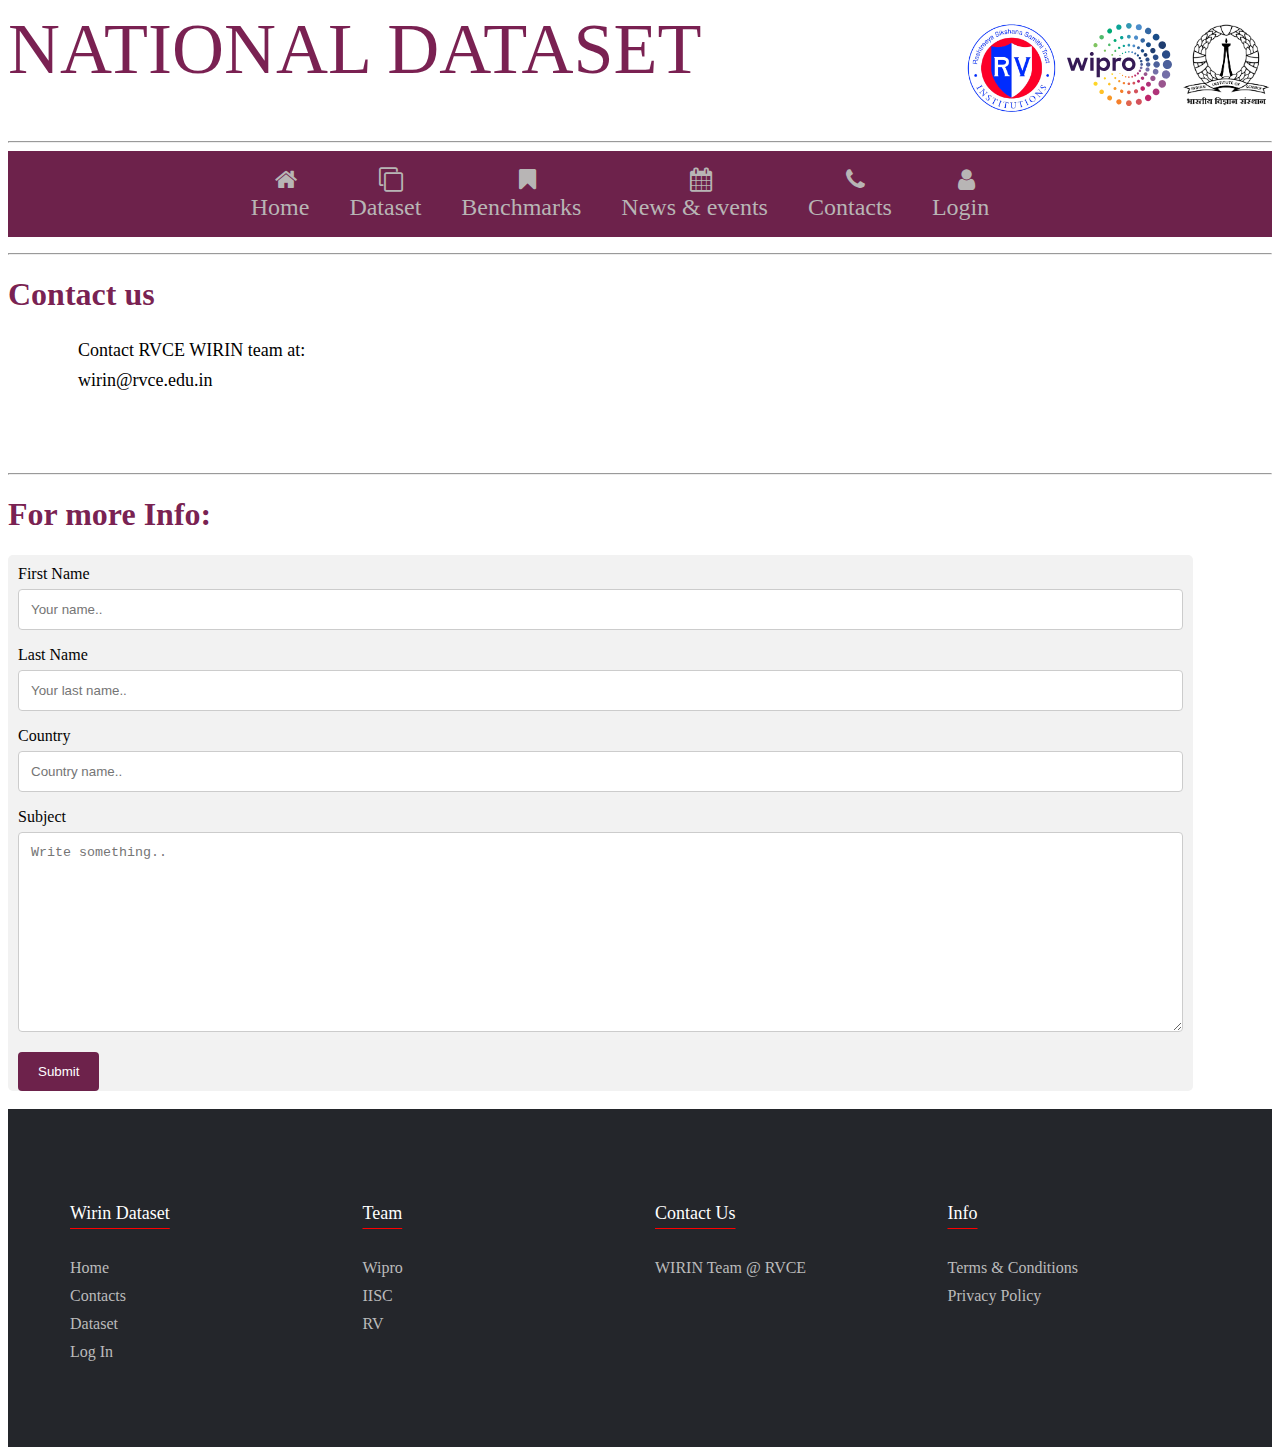
<file: contacts1.html>
<!DOCTYPE html>
<html>
    <head>
        <title>WIRIN DATASET</title>
        <link rel="stylesheet" href="css/contacts.css">
        <!-- <meta name="viewport" content="width=device-width, initial-scale=1.0"> -->
        <link rel="stylesheet" href="https://cdnjs.cloudflare.com/ajax/libs/font-awesome/4.7.0/css/font-awesome.min.css">
        <link rel="stylesheet" href="https://cdn.jsdelivr.net/npm/swiper/swiper-bundle.min.css"/>
        <script src="https://cdn.jsdelivr.net/npm/swiper/swiper-bundle.min.js"></script>
    <link href="https://fonts.googleapis.com/css?family=Muli:300,400,700,900" rel="stylesheet">
    <link rel="stylesheet" href="css/style.css">
        
    </head>
    <body>
        <span class="full_head">
            <span class="nat_dat_head">NATIONAL DATASET</span>
            <span class="logo_rem">
           
             <!-- <a href="https://www.nid.edu/home"><img src = 'images/nid_trans.svg' height="100" width = "150" style = 'float: right; padding-top:50px;'/></a> -->
           <a href="https://iisc.ac.in"> <img src = 'images/IISC-removebg-preview.png' height="100" width = "100" style = 'float: right; padding-top:15px;padding-left:10px;'/></a>
           <a href="https://www.wipro.com/"> <img src = 'images/wipro-trans.svg' height="100" width = "115" style = 'float: right;padding-top:15px;padding-left:10px;'/></a>
         <a href="https://rvce.edu.in"><img src = 'images/rv_trans.png' height="100" width = "100" style = 'float: right; padding-top: 15px;padding-left:10px;'/> </a>       
         </span>
        
        </span>
        <hr style = 'margin-top: 50px;'/>
        
        <div class = "do_not_display_when_small menu_bar">
        <ul class="ul_in_menu_bar">
            
            <li><a href = "index.html"><i class = "fa fa-home"></i><br class="do_not_display_when_small">Home</a></li>
            <hr class="display_when_small"/>
            <li class="do_not_display_when_small"><a href = "#"><i class = "fa fa-clone"></i><br class="do_not_display_when_small">Dataset</a>
            <div class = "sub_menu">
                <ul>
                    <li><a href = "details1.html">Details</a></li>
                    <li><a href = "download1.html">Download</a></li>
                </ul>
            </div>
            </li>
            <li class="display_when_small"><a href = "details1.html"><i class = "fa fa-clone"></i><br class="do_not_display_when_small">Dataset-Details</a></li>
            <hr class="display_when_small"/>
            <li class="display_when_small"><a href = "download1.html"><i class = "fa fa-download"></i><br class="do_not_display_when_small">Dataset-Download</a></li>
            <hr class="display_when_small"/>
            <li><a href = "#"><i class = "fa fa-bookmark"></i><br class="do_not_display_when_small">Benchmarks</a></li>
            <hr class="display_when_small"/>
            <li><a href = "#"><i class = "fa fa-calendar"></i><br class="do_not_display_when_small">News & events</a></li>
            <hr class="display_when_small"/>
            <li><a href = "contacts1.html"><i class = "fa fa-phone"></i><br class="do_not_display_when_small">Contacts</a></li>
            <hr class="display_when_small"   />
            <li><a href = "login.html"><i class = "fa fa-user"></i><br class="do_not_display_when_small">Login</a></li>
            
        </ul>
    </div>
    <ul><li class=" menu_icon"><a class="display_when_small" href ="#menu_bar"><i class = "fa fa-bars"></i>  Menu</a></li></ul> 
    <div class = "menu_bar" id="menu_bar">
        <ul class="ul_in_menu_bar">
            <li><a href = "#"><i class = "fa fa-bars"></i><br class="do_not_display_when_small">Close Menu</a></li>
            <hr class="display_when_small"/>
            <li><a href = "index.html"><i class = "fa fa-home"></i><br class="do_not_display_when_small">Home</a></li>
            <hr class="display_when_small"/>
            <li class="do_not_display_when_small"><a href = "#"><i class = "fa fa-clone"></i><br class="do_not_display_when_small">Dataset</a>
            <div class = "sub_menu">
                <ul>
                    <li><a href = "details1.html">Details</a></li>
                    <li><a href = "download1.html">Download</a></li>
                </ul>
            </div>
            </li>
            <li class="display_when_small"><a href = "details1.html"><i class = "fa fa-clone"></i><br class="do_not_display_when_small">Dataset-Details</a></li>
            <hr class="display_when_small"/>
            <li class="display_when_small"><a href = "download1.html"><i class = "fa fa-download"></i><br class="do_not_display_when_small">Dataset-Download</a></li>
            <hr class="display_when_small"/>
            <li><a href = "#"><i class = "fa fa-bookmark"></i><br class="do_not_display_when_small">Benchmarks</a></li>
            <hr class="display_when_small"/>
            <li><a href = "#"><i class = "fa fa-calendar"></i><br class="do_not_display_when_small">News & events</a></li>
            <hr class="display_when_small"/>
            <li><a href = "contacts1.html"><i class = "fa fa-phone"></i><br class="do_not_display_when_small">Contacts</a></li>
            <hr class="display_when_small"   />
            <li><a href = "login.html"><i class = "fa fa-user"></i><br class="do_not_display_when_small">Login</a></li>
            
        </ul>
    </div>
    
    <div >
        <hr> 
        <h1 style = "color:rgba(114, 20, 72, 0.947);" id = 'contacts'>Contact us</h2>
        <p id = "contacts" align = "justify" style = "color:black; line-height: 30px;padding-left: 70px;padding-right: 70px; font-size: 18px;">
            Contact RVCE WIRIN team at:<br />
            <a href="mailto:wirin@rvce.edu.in">wirin@rvce.edu.in</a><br />
             <br /><br />
        </p>
</div>
        <!-- <h2 style = "color:black">Gallery</h2> -->
        <!-- <main> -->
            <hr>
            <h1 style = "color:rgba(114, 20, 72, 0.947);">For more Info: </h3>
<div class="container">
    <form action="/action_page.php">
      <label for="fname">First Name</label>
      <input type="text" id="fname" name="firstname" placeholder="Your name..">
  
      <label for="lname">Last Name</label>
      <input type="text" id="lname" name="lastname" placeholder="Your last name..">
  
      <label for="country">Country</label>
      <input type="text" id="country" name="country" placeholder="Country name..">
  
      <label for="subject">Subject</label>
      <textarea id="subject" name="subject" placeholder="Write something.." style="height:200px"></textarea>
  
      <input type="submit" value="Submit">
    </form>
  </div>
  <br><br>
    <footer class="footer">
        <div class="containerq">
            <div class="row">
                <div class="footer-col">
                    <h4>Wirin Dataset</h4>
                    <ul>
                        <li><a href="index.html">Home</a></li>
                        <li><a href="contacts1.html">Contacts</a></li>
                        <li><a href="download1.html">Dataset</a></li>
                        <li><a href="login.html">Log in</a></li>
                    </ul>
                </div>
                
                <div class="footer-col">
                    <h4>Team</h4>
                    <ul class="ul_footer">
                        <li><a href="https://www.wipro.com/">wipro</a></li>
                        <li><a href="https://iisc.ac.in/">IISC</a></li>
                        <li><a href="https://rvce.edu.in//">RV</a></li>
                    </ul>
                </div>
                <div class="footer-col">
                 <h4>Contact us</h4>
                 <ul>
                     <!-- <li><a href="mailto:yashaswinihc@rvce.edu.in">Yashaswini H C</a></li> -->
                     <!-- <a href = "mailto: abc@example.com">Send Email</a> -->
                     <li><a href = "mailto:wirin@rvce.edu.in">WIRIN team @ RVCE</a></li>
                 </ul>
             </div>
                <div class="footer-col">
                    <h4>Info</h4>
                    <ul class="ul_footer">
                    <li><a href="https://docs.google.com/document/d/1EJlkxEllP2Xn_U6OZWjRUSxULB77M4xt4JRkkfniro8/edit?usp=sharing">Terms & Conditions</a></li>
                    <li><a href="https://docs.google.com/document/d/1Oh2g50tcgIFOVc85jfqQmcHLMD9ecF_DIDX6hFZc_U0/edit?usp=sharing">Privacy Policy</a></li> 
                    </ul>
                </div>
            </div>
        </div>
   </footer>
    </body>
</html>
</file>
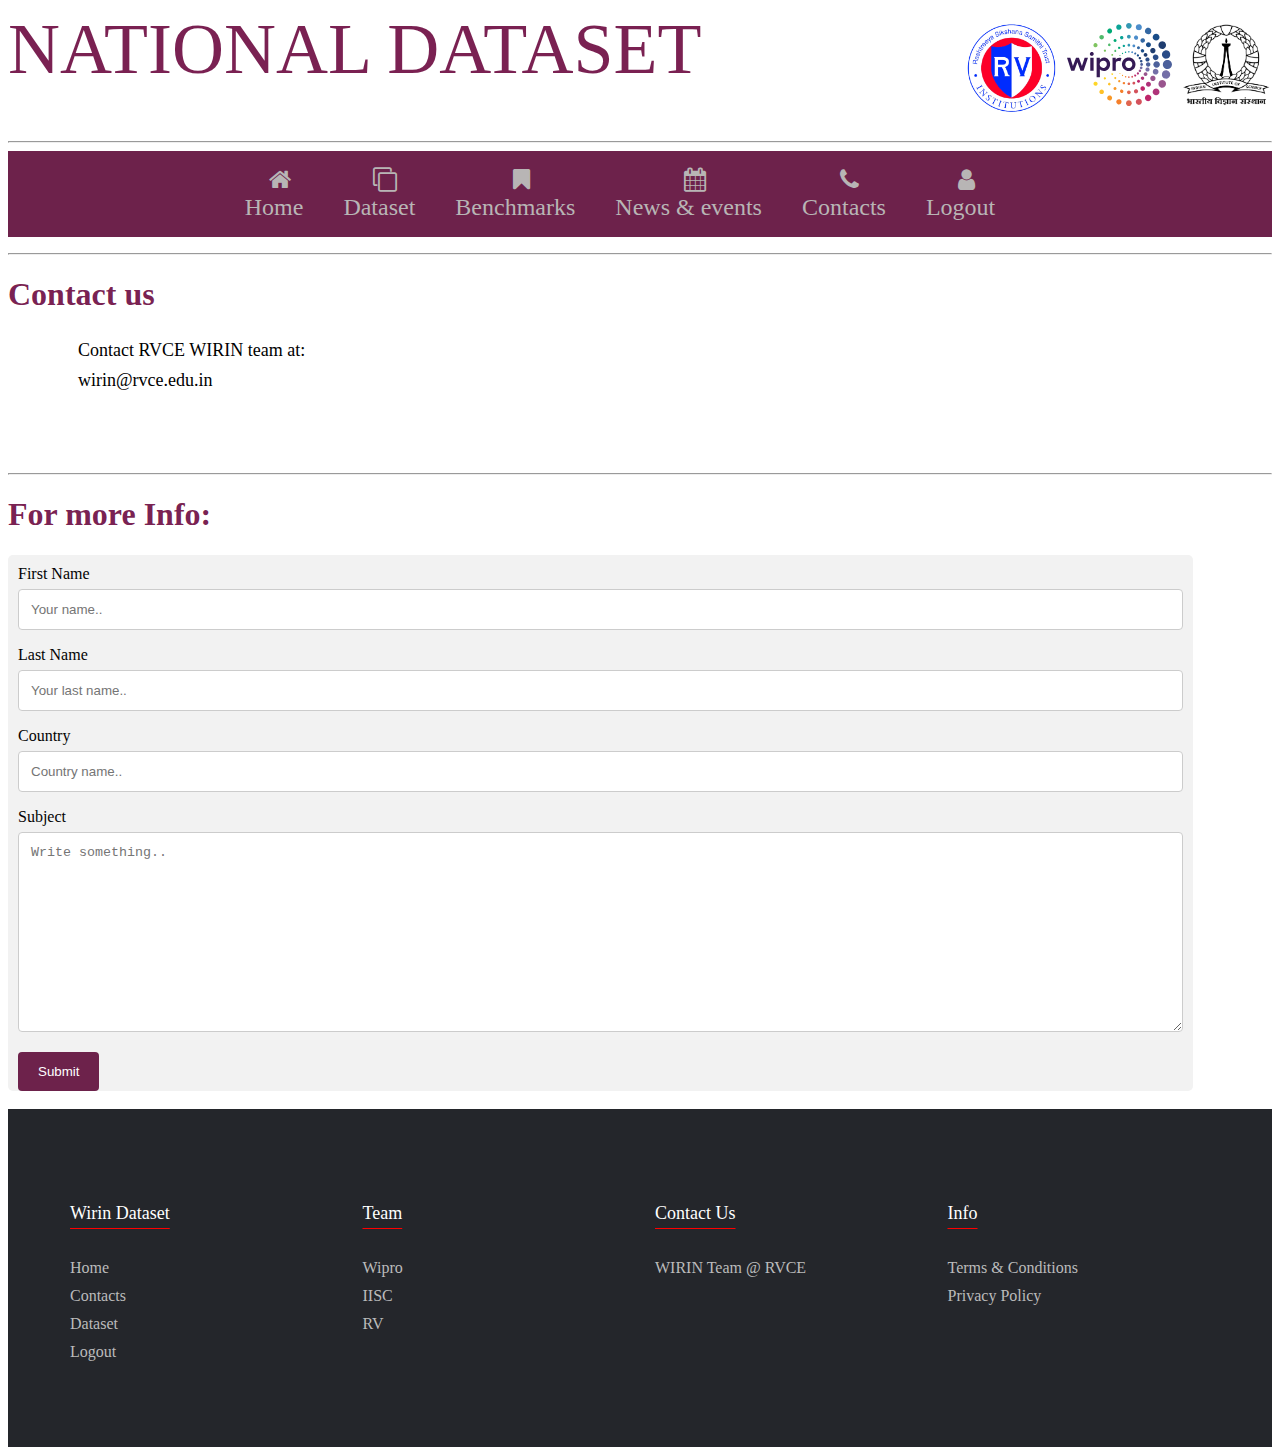
<file: contacts2.html>
<!DOCTYPE html>
<html>
    <head>
        <title>WIRIN DATASET</title>
        <link rel="stylesheet" href="css/contacts.css">
        <!-- <meta name="viewport" content="width=device-width, initial-scale=1.0"> -->
        <link rel="stylesheet" href="https://cdnjs.cloudflare.com/ajax/libs/font-awesome/4.7.0/css/font-awesome.min.css">
        <link rel="stylesheet" href="https://cdn.jsdelivr.net/npm/swiper/swiper-bundle.min.css"/>
        <script src="https://cdn.jsdelivr.net/npm/swiper/swiper-bundle.min.js"></script>
    <link href="https://fonts.googleapis.com/css?family=Muli:300,400,700,900" rel="stylesheet">
    <link rel="stylesheet" href="css/style.css">
        
    </head>
    <body>
        <span class="full_head">
            <span class="nat_dat_head">NATIONAL DATASET</span>
            <span class="logo_rem">
           
             <!-- <a href="https://www.nid.edu/home"><img src = 'images/nid_trans.svg' height="100" width = "150" style = 'float: right; padding-top:50px;'/></a> -->
           <a href="https://iisc.ac.in"> <img src = 'images/IISC-removebg-preview.png' height="100" width = "100" style = 'float: right; padding-top:15px;padding-left:10px;'/></a>
           <a href="https://www.wipro.com/"> <img src = 'images/wipro-trans.svg' height="100" width = "115" style = 'float: right;padding-top:15px;padding-left:10px;'/></a>
         <a href="https://rvce.edu.in"><img src = 'images/rv_trans.png' height="100" width = "100" style = 'float: right; padding-top: 15px;padding-left:10px;'/> </a>       
         </span>
        </span>
        <hr style = 'margin-top: 50px;'/>
        <div class = "do_not_display_when_small menu_bar">
            <ul class="ul_in_menu_bar">
                
                <li><a href = "main2.html"><i class = "fa fa-home"></i><br class="do_not_display_when_small">Home</a></li>
                <hr class="display_when_small"/>
                <li class="do_not_display_when_small"><a href = "#"><i class = "fa fa-clone"></i><br class="do_not_display_when_small">Dataset</a>
                <div class = "sub_menu">
                    <ul>
                        <li><a href = "details2.html">Details</a></li>
                        <li><a href = "download2.html">Download</a></li>
                    </ul>
                </div>
                </li>
                <li class="display_when_small"><a href = "details2.html"><i class = "fa fa-clone"></i><br class="do_not_display_when_small">Dataset-Details</a></li>
                <hr class="display_when_small"/>
                <li class="display_when_small"><a href = "download2.html"><i class = "fa fa-download"></i><br class="do_not_display_when_small">Dataset-Download</a></li>
                <hr class="display_when_small"/>
                <li><a href = "#"><i class = "fa fa-bookmark"></i><br class="do_not_display_when_small">Benchmarks</a></li>
                <hr class="display_when_small"/>
                <li><a href = "#"><i class = "fa fa-calendar"></i><br class="do_not_display_when_small">News & events</a></li>
                <hr class="display_when_small"/>
                <li><a href = "contacts2.html"><i class = "fa fa-phone"></i><br class="do_not_display_when_small">Contacts</a></li>
                <hr class="display_when_small"   />
                <li><a href = "login.html"><i class = "fa fa-user"></i><br class="do_not_display_when_small">Logout</a></li>
                
            </ul>
        </div>
        <ul><li class=" menu_icon"><a class="display_when_small" href ="#menu_bar"><i class = "fa fa-bars"></i>  Menu</a></li></ul> 
        <div class = "menu_bar" id="menu_bar">
            <ul class="ul_in_menu_bar">
                <li><a href = "#"><i class = "fa fa-bars"></i><br class="do_not_display_when_small">Close Menu</a></li>
                <hr class="display_when_small"/>
                <li><a href = "main2.html"><i class = "fa fa-home"></i><br class="do_not_display_when_small">Home</a></li>
                <hr class="display_when_small"/>
                <li class="do_not_display_when_small"><a href = "#"><i class = "fa fa-clone"></i><br class="do_not_display_when_small">Dataset</a>
                <div class = "sub_menu">
                    <ul>
                        <li><a href = "details2.html">Details</a></li>
                        <li><a href = "download2.html">Download</a></li>
                    </ul>
                </div>
                </li>
                <li class="display_when_small"><a href = "details2.html"><i class = "fa fa-clone"></i><br class="do_not_display_when_small">Dataset-Details</a></li>
                <hr class="display_when_small"/>
                <li class="display_when_small"><a href = "download2.html"><i class = "fa fa-download"></i><br class="do_not_display_when_small">Dataset-Download</a></li>
                <hr class="display_when_small"/>
                <li><a href = "#"><i class = "fa fa-bookmark"></i><br class="do_not_display_when_small">Benchmarks</a></li>
                <hr class="display_when_small"/>
                <li><a href = "#"><i class = "fa fa-calendar"></i><br class="do_not_display_when_small">News & events</a></li>
                <hr class="display_when_small"/>
                <li><a href = "contacts2.html"><i class = "fa fa-phone"></i><br class="do_not_display_when_small">Contacts</a></li>
                <hr class="display_when_small"   />
                <li><a href = "login.html"><i class = "fa fa-user"></i><br class="do_not_display_when_small">Logout</a></li>
                
            </ul>
        </div>
    
    <div >
        <hr>
        <h1 style = "color:rgba(114, 20, 72, 0.947);" id = 'contacts'>Contact us</h2>
        <p id = "contacts" align = "justify" style = "color:black; line-height: 30px;padding-left: 70px;padding-right: 70px; font-size: 18px;">
            Contact RVCE WIRIN team at:<br />
            <a href="mailto:wirin@rvce.edu.in">wirin@rvce.edu.in</a><br />
             <br /><br />
        </p>
</div>
        <!-- <h2 style = "color:black">Gallery</h2> -->
        <!-- <main> -->
            <hr>
            <h1 style = "color:rgba(114, 20, 72, 0.947);">For more Info: </h3>
<div class="container">
    <form action="/action_page.php">
      <label for="fname">First Name</label>
      <input type="text" id="fname" name="firstname" placeholder="Your name..">
  
      <label for="lname">Last Name</label>
      <input type="text" id="lname" name="lastname" placeholder="Your last name..">
  
      <label for="country">Country</label>
      <input type="text" id="country" name="country" placeholder="Country name..">
  
      <label for="subject">Subject</label>
      <textarea id="subject" name="subject" placeholder="Write something.." style="height:200px"></textarea>
  
      <input type="submit" value="Submit">
    </form>
  </div>
  <br><br>
    <footer class="footer">
        <div class="containerq">
            <div class="row">
                <div class="footer-col">
                    <h4>Wirin Dataset</h4>
                    <ul>
                        <li><a href="main2.html">Home</a></li>
                        <li><a href="contacts2.html">Contacts</a></li>
                        <li><a href="download2.html">Dataset</a></li>
                        <li><a href="login.html">Logout</a></li>
                    </ul>
                </div>
                
                <div class="footer-col">
                    <h4>Team</h4>
                    <ul class="ul_footer">
                        <li><a href="https://www.wipro.com/">wipro</a></li>
                        <li><a href="https://iisc.ac.in/">IISC</a></li>
                        <li><a href="https://rvce.edu.in//">RV</a></li>
                    </ul>
                </div>
                <div class="footer-col">
                 <h4>Contact us</h4>
                 <ul>
                     <!-- <li><a href="mailto:yashaswinihc@rvce.edu.in">Yashaswini H C</a></li> -->
                     <!-- <a href = "mailto: abc@example.com">Send Email</a> -->
                     <li><a href = "mailto:wirin@rvce.edu.in">WIRIN team @ RVCE</a></li>
                 </ul>
             </div>
                <div class="footer-col">
                    <h4>Info</h4>
                    <ul class="ul_footer">
                    <li><a href="https://docs.google.com/document/d/1EJlkxEllP2Xn_U6OZWjRUSxULB77M4xt4JRkkfniro8/edit?usp=sharing">Terms & Conditions</a></li>
                    <li><a href="https://docs.google.com/document/d/1Oh2g50tcgIFOVc85jfqQmcHLMD9ecF_DIDX6hFZc_U0/edit?usp=sharing">Privacy Policy</a></li> 
                    </ul>
                </div>
            </div>
        </div>
   </footer>
    </body>
</html>
</file>
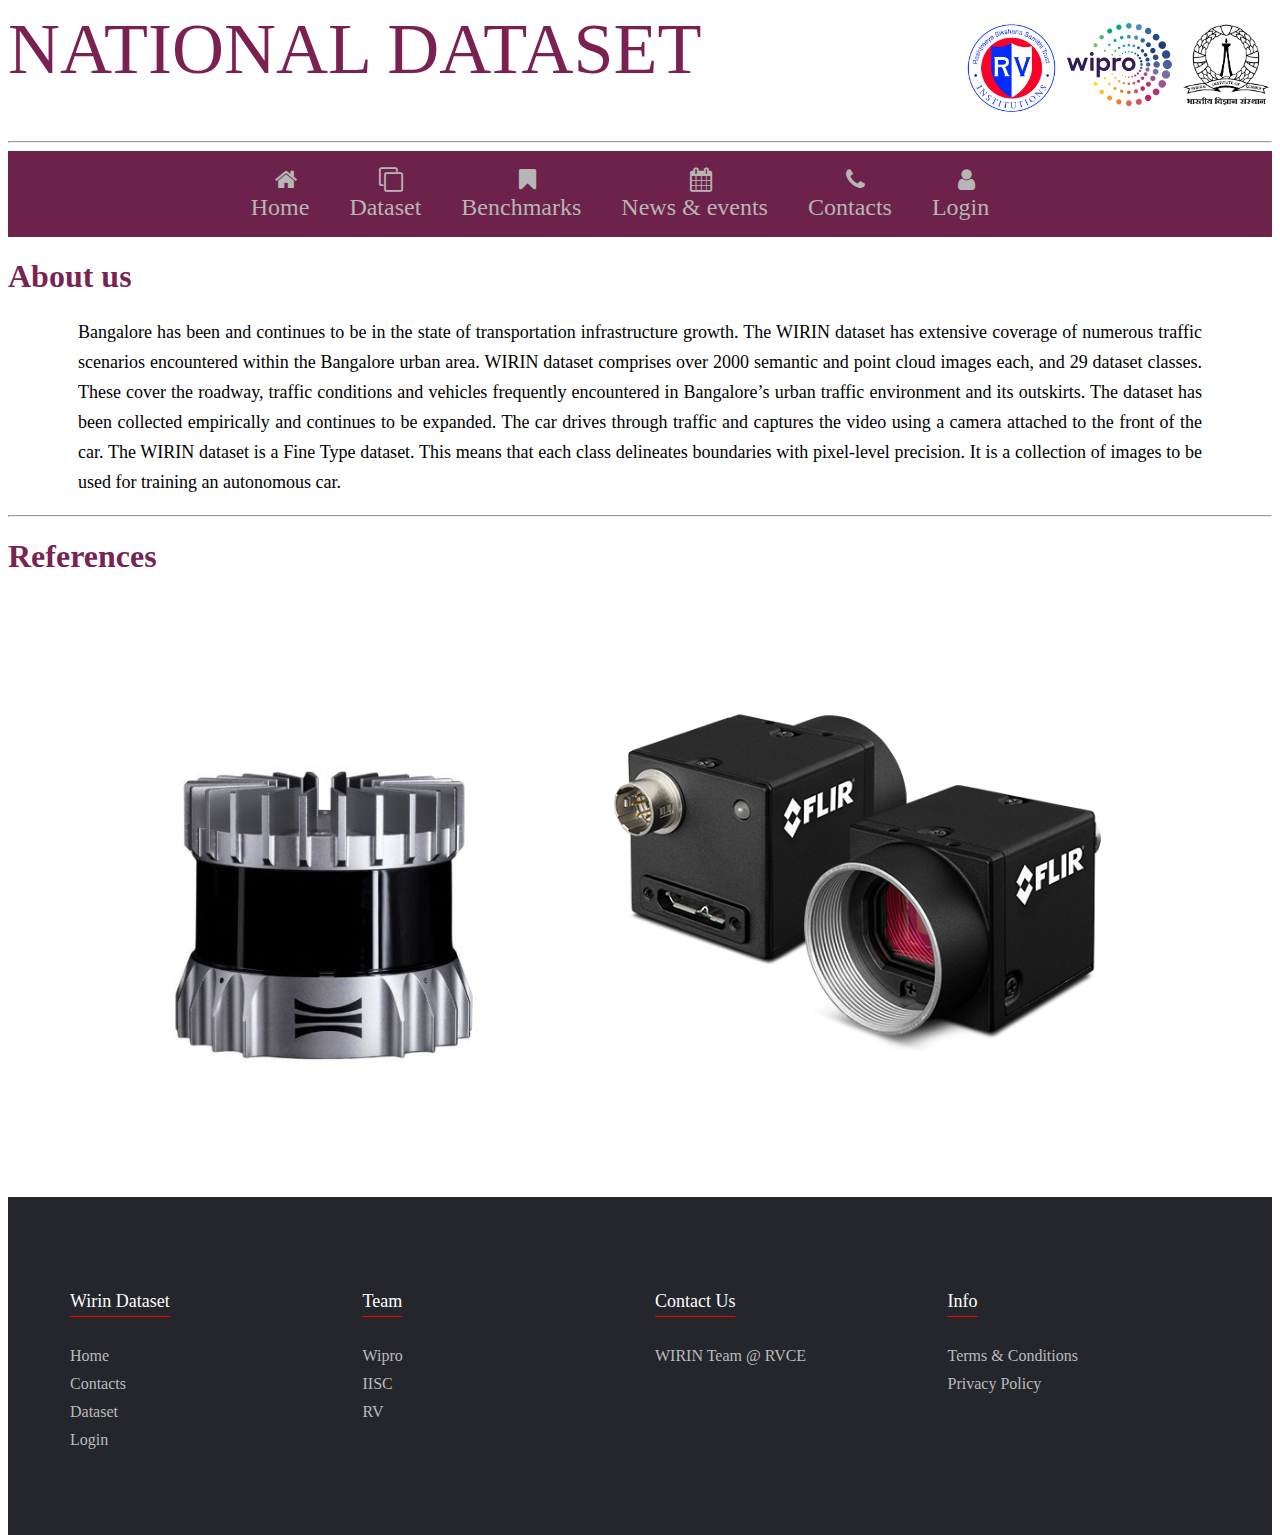
<file: details1.html>
<!DOCTYPE html>
<html>
    <head>
        <title>WIRIN DATASET</title>
        <!-- <meta name="viewport" content="width=device-width, initial-scale=1.0"> -->
        <link rel="stylesheet" href="css/details.css">
        <link rel="stylesheet" href="https://cdnjs.cloudflare.com/ajax/libs/font-awesome/4.7.0/css/font-awesome.min.css">
        <link rel="stylesheet" href="https://cdn.jsdelivr.net/npm/swiper/swiper-bundle.min.css"/>
        <script src="https://cdn.jsdelivr.net/npm/swiper/swiper-bundle.min.js"></script>
    <link href="https://fonts.googleapis.com/css?family=Muli:300,400,700,900" rel="stylesheet">
    <link rel="stylesheet" href="css/style.css">
        
    </head>
    <body>
        <span class="full_head">
            <span class="nat_dat_head">NATIONAL DATASET</span>
            <span class="logo_rem">
           
             <!-- <a href="https://www.nid.edu/home"><img src = 'images/nid_trans.svg' height="100" width = "150" style = 'float: right; padding-top:50px;'/></a> -->
           <a href="https://iisc.ac.in"> <img src = 'images/IISC-removebg-preview.png' height="100" width = "100" style = 'float: right; padding-top:15px;padding-left:10px;'/></a>
           <a href="https://www.wipro.com/"> <img src = 'images/wipro-trans.svg' height="100" width = "115" style = 'float: right;padding-top:15px;padding-left:10px;'/></a>
         <a href="https://rvce.edu.in"><img src = 'images/rv_trans.png' height="100" width = "100" style = 'float: right; padding-top: 15px;padding-left:10px;'/> </a>       
         </span>
        </span>
        <hr style = 'margin-top: 50px;'/>
        <div class = "do_not_display_when_small menu_bar">
            <ul class="ul_in_menu_bar">
                
                <li><a href = "index.html"><i class = "fa fa-home"></i><br class="do_not_display_when_small">Home</a></li>
                <hr class="display_when_small"/>
                <li class="do_not_display_when_small"><a href = "#"><i class = "fa fa-clone"></i><br class="do_not_display_when_small">Dataset</a>
                <div class = "sub_menu">
                    <ul>
                        <li><a href = "details1.html">Details</a></li>
                        <li><a href = "download1.html">Download</a></li>
                    </ul>
                </div>
                </li>
                <li class="display_when_small"><a href = "details1.html"><i class = "fa fa-clone"></i><br class="do_not_display_when_small">Dataset-Details</a></li>
                <hr class="display_when_small"/>
                <li class="display_when_small"><a href = "download1.html"><i class = "fa fa-download"></i><br class="do_not_display_when_small">Dataset-Download</a></li>
                <hr class="display_when_small"/>
                <li><a href = "#"><i class = "fa fa-bookmark"></i><br class="do_not_display_when_small">Benchmarks</a></li>
                <hr class="display_when_small"/>
                <li><a href = "#"><i class = "fa fa-calendar"></i><br class="do_not_display_when_small">News & events</a></li>
                <hr class="display_when_small"/>
                <li><a href = "contacts1.html"><i class = "fa fa-phone"></i><br class="do_not_display_when_small">Contacts</a></li>
                <hr class="display_when_small"   />
                <li><a href = "login.html"><i class = "fa fa-user"></i><br class="do_not_display_when_small">Login</a></li>
                
            </ul>
        </div>
        <ul><li class=" menu_icon"><a class="display_when_small" href ="#menu_bar"><i class = "fa fa-bars"></i>  Menu</a></li></ul> 
        <div class = "menu_bar" id="menu_bar">
            <ul class="ul_in_menu_bar">
                <li><a href = "#"><i class = "fa fa-bars"></i><br class="do_not_display_when_small">Close Menu</a></li>
                <hr class="display_when_small"/>
                <li><a href = "index.html"><i class = "fa fa-home"></i><br class="do_not_display_when_small">Home</a></li>
                <hr class="display_when_small"/>
                <li class="do_not_display_when_small"><a href = "#"><i class = "fa fa-clone"></i><br class="do_not_display_when_small">Dataset</a>
                <div class = "sub_menu">
                    <ul>
                        <li><a href = "details1.html">Details</a></li>
                        <li><a href = "download1.html">Download</a></li>
                    </ul>
                </div>
                </li>
                <li class="display_when_small"><a href = "details1.html"><i class = "fa fa-clone"></i><br class="do_not_display_when_small">Dataset-Details</a></li>
                <hr class="display_when_small"/>
                <li class="display_when_small"><a href = "download1.html"><i class = "fa fa-download"></i><br class="do_not_display_when_small">Dataset-Download</a></li>
                <hr class="display_when_small"/>
                <li><a href = "#"><i class = "fa fa-bookmark"></i><br class="do_not_display_when_small">Benchmarks</a></li>
                <hr class="display_when_small"/>
                <li><a href = "#"><i class = "fa fa-calendar"></i><br class="do_not_display_when_small">News & events</a></li>
                <hr class="display_when_small"/>
                <li><a href = "contacts1.html"><i class = "fa fa-phone"></i><br class="do_not_display_when_small">Contacts</a></li>
                <hr class="display_when_small"   />
                <li><a href = "login.html"><i class = "fa fa-user"></i><br class="do_not_display_when_small">Login</a></li>
                
            </ul>
        </div>
      <h1 style = "color:rgba(114, 20, 72, 0.947)">About us</h1>
        <p align = "justify" style = "color:black; line-height: 30px;padding-left: 70px;padding-right: 70px; font-size:18px">
            Bangalore has been and continues to be in the state of  transportation infrastructure growth. The WIRIN dataset has extensive coverage of numerous traffic scenarios encountered within the Bangalore urban area.

WIRIN dataset comprises over 2000 semantic and point cloud images each, and 29 dataset classes. These cover the roadway, traffic conditions and vehicles frequently encountered in Bangalore’s urban traffic environment and its outskirts. The dataset has been collected empirically and continues to be expanded. The car drives through traffic and captures the video using a camera attached to the front of the car.

The WIRIN dataset is a Fine Type dataset. This means that each class delineates boundaries with pixel-level precision. It is a collection of images to be used for training an autonomous car.
  </p>
        <!-- <h2 style = "color:black">Gallery</h2> -->
        <!-- <main> -->
            <hr>
            <h1 style = "color:rgba(114, 20, 72, 0.947);" id = 'contacts'>References</h2>
            <p id = "contacts" align = "justify" style = "color:black; line-height: 30px;padding-left: 70px;padding-right: 70px; font-size: 18px;">
               <a href="https://ouster.com/">
                <img src="images/lidar.jpg" height="400" width = "500"/>
               </a>
               <a href="https://www.flir.eu/products/blackfly-s-usb3/">
                <img src="images/blackflys_Camera_Image.png" alt="Blackflys Camera Images" height="400" width = "550" /><br>
               </a>
            </p>
    <footer class="footer">
        <div class="containerq">
            <div class="row">
                <div class="footer-col">
                    <h4>Wirin Dataset</h4>
                    <ul>
                        <li><a href="index.html">Home</a></li>
                        <li><a href="contacts1.html">Contacts</a></li>
                        <li><a href="download1.html">Dataset</a></li>
                        <li><a href="login.html">Login</a></li>
                    </ul>
                </div>
                
                <div class="footer-col">
                    <h4>Team</h4>
                    <ul class="ul_footer">
                        <li><a href="https://www.wipro.com/">wipro</a></li>
                        <li><a href="https://iisc.ac.in/">IISC</a></li>
                        <li><a href="https://rvce.edu.in//">RV</a></li>
                    </ul>
                </div>
                <div class="footer-col">
                 <h4>Contact us</h4>
                 <ul>
                     <!-- <li><a href="mailto:yashaswinihc@rvce.edu.in">Yashaswini H C</a></li> -->
                     <!-- <a href = "mailto: abc@example.com">Send Email</a> -->
                     <li><a href = "mailto:wirin@rvce.edu.in">WIRIN team @ RVCE</a></li>
                 </ul>
             </div>
                <div class="footer-col">
                    <h4>Info</h4>
                    <ul class="ul_footer">
                    <li><a href="https://docs.google.com/document/d/1EJlkxEllP2Xn_U6OZWjRUSxULB77M4xt4JRkkfniro8/edit?usp=sharing">Terms & Conditions</a></li>
                    <li><a href="https://docs.google.com/document/d/1Oh2g50tcgIFOVc85jfqQmcHLMD9ecF_DIDX6hFZc_U0/edit?usp=sharing">Privacy Policy</a></li> 
                    </ul>
                </div>
            </div>
        </div>
   </footer>
    </body>
</html>
</file>
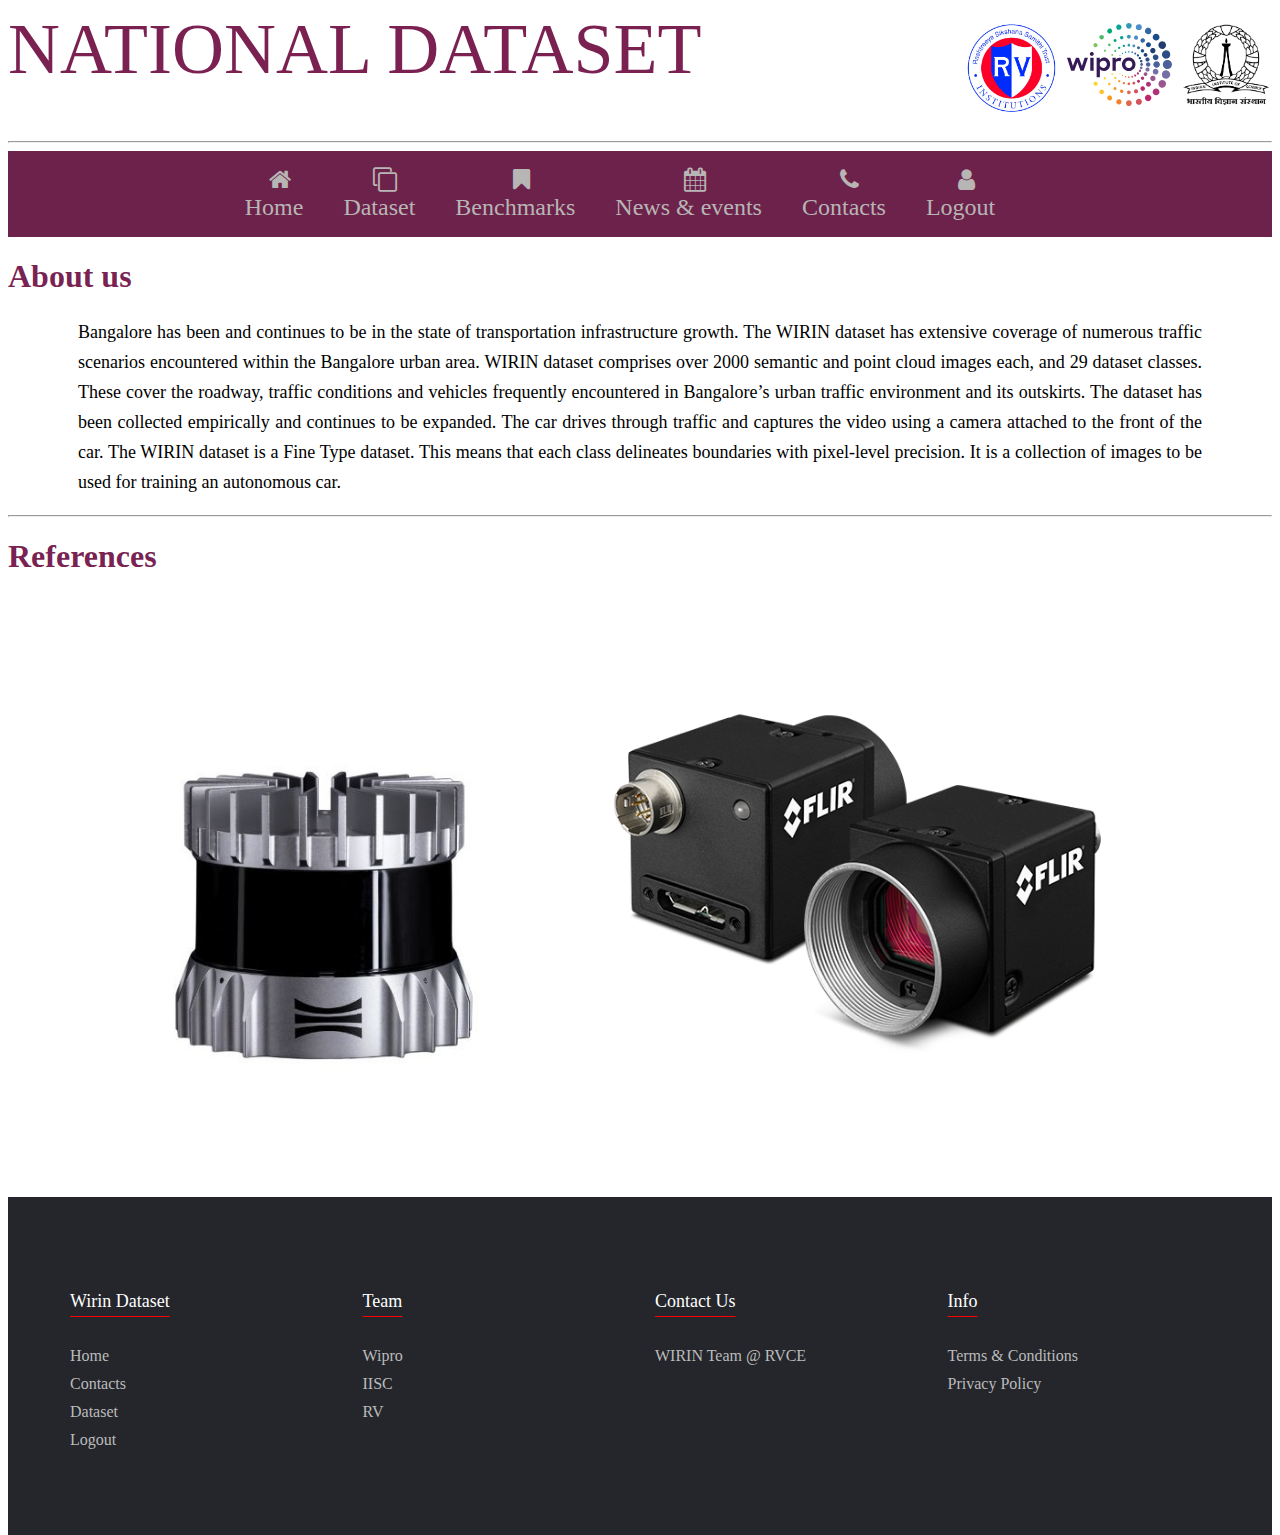
<file: details2.html>
<!DOCTYPE html>
<html>
    <head>
        <title>WIRIN DATASET</title>
        <!-- <meta name="viewport" content="width=device-width, initial-scale=1.0"> -->
        <link rel="stylesheet" href="css/details.css">
        <link rel="stylesheet" href="https://cdnjs.cloudflare.com/ajax/libs/font-awesome/4.7.0/css/font-awesome.min.css">
        <link rel="stylesheet" href="https://cdn.jsdelivr.net/npm/swiper/swiper-bundle.min.css"/>
        <script src="https://cdn.jsdelivr.net/npm/swiper/swiper-bundle.min.js"></script>
    <link href="https://fonts.googleapis.com/css?family=Muli:300,400,700,900" rel="stylesheet">
    <link rel="stylesheet" href="css/style.css">
        
    </head>
    <body>
        <span class="full_head">
            <span class="nat_dat_head">NATIONAL DATASET</span>
            <span class="logo_rem">
           
             <!-- <a href="https://www.nid.edu/home"><img src = 'images/nid_trans.svg' height="100" width = "150" style = 'float: right; padding-top:50px;'/></a> -->
           <a href="https://iisc.ac.in"> <img src = 'images/IISC-removebg-preview.png' height="100" width = "100" style = 'float: right; padding-top:15px;padding-left:10px;'/></a>
           <a href="https://www.wipro.com/"> <img src = 'images/wipro-trans.svg' height="100" width = "115" style = 'float: right;padding-top:15px;padding-left:10px;'/></a>
         <a href="https://rvce.edu.in"><img src = 'images/rv_trans.png' height="100" width = "100" style = 'float: right; padding-top: 15px;padding-left:10px;'/> </a>       
         </span>
        </span>
        <hr style = 'margin-top: 50px;'/>
        <div class = "do_not_display_when_small menu_bar">
            <ul class="ul_in_menu_bar">
                
                <li><a href = "main2.html"><i class = "fa fa-home"></i><br class="do_not_display_when_small">Home</a></li>
                <hr class="display_when_small"/>
                <li class="do_not_display_when_small"><a href = "#"><i class = "fa fa-clone"></i><br class="do_not_display_when_small">Dataset</a>
                <div class = "sub_menu">
                    <ul>
                        <li><a href = "details2.html">Details</a></li>
                        <li><a href = "download2.html">Download</a></li>
                    </ul>
                </div>
                </li>
                <li class="display_when_small"><a href = "details2.html"><i class = "fa fa-clone"></i><br class="do_not_display_when_small">Dataset-Details</a></li>
                <hr class="display_when_small"/>
                <li class="display_when_small"><a href = "download2.html"><i class = "fa fa-download"></i><br class="do_not_display_when_small">Dataset-Download</a></li>
                <hr class="display_when_small"/>
                <li><a href = "#"><i class = "fa fa-bookmark"></i><br class="do_not_display_when_small">Benchmarks</a></li>
                <hr class="display_when_small"/>
                <li><a href = "#"><i class = "fa fa-calendar"></i><br class="do_not_display_when_small">News & events</a></li>
                <hr class="display_when_small"/>
                <li><a href = "contacts2.html"><i class = "fa fa-phone"></i><br class="do_not_display_when_small">Contacts</a></li>
                <hr class="display_when_small"   />
                <li><a href = "login.html"><i class = "fa fa-user"></i><br class="do_not_display_when_small">Logout</a></li>
                
            </ul>
        </div>
        <ul><li class=" menu_icon"><a class="display_when_small" href ="#menu_bar"><i class = "fa fa-bars"></i>  Menu</a></li></ul> 
        <div class = "menu_bar" id="menu_bar">
            <ul class="ul_in_menu_bar">
                <li><a href = "#"><i class = "fa fa-bars"></i><br class="do_not_display_when_small">Close Menu</a></li>
                <hr class="display_when_small"/>
                <li><a href = "main2.html"><i class = "fa fa-home"></i><br class="do_not_display_when_small">Home</a></li>
                <hr class="display_when_small"/>
                <li class="do_not_display_when_small"><a href = "#"><i class = "fa fa-clone"></i><br class="do_not_display_when_small">Dataset</a>
                <div class = "sub_menu">
                    <ul>
                        <li><a href = "details2.html">Details</a></li>
                        <li><a href = "download2.html">Download</a></li>
                    </ul>
                </div>
                </li>
                <li class="display_when_small"><a href = "details2.html"><i class = "fa fa-clone"></i><br class="do_not_display_when_small">Dataset-Details</a></li>
                <hr class="display_when_small"/>
                <li class="display_when_small"><a href = "download2.html"><i class = "fa fa-download"></i><br class="do_not_display_when_small">Dataset-Download</a></li>
                <hr class="display_when_small"/>
                <li><a href = "#"><i class = "fa fa-bookmark"></i><br class="do_not_display_when_small">Benchmarks</a></li>
                <hr class="display_when_small"/>
                <li><a href = "#"><i class = "fa fa-calendar"></i><br class="do_not_display_when_small">News & events</a></li>
                <hr class="display_when_small"/>
                <li><a href = "contacts2.html"><i class = "fa fa-phone"></i><br class="do_not_display_when_small">Contacts</a></li>
                <hr class="display_when_small"   />
                <li><a href = "login.html"><i class = "fa fa-user"></i><br class="do_not_display_when_small">Logout</a></li>
                
            </ul>
        </div>
    
      <h1 style = "color:rgba(114, 20, 72, 0.947)">About us</h1>
        <p align = "justify" style = "color:black; line-height: 30px;padding-left: 70px;padding-right: 70px; font-size:18px">
            Bangalore has been and continues to be in the state of  transportation infrastructure growth. The WIRIN dataset has extensive coverage of numerous traffic scenarios encountered within the Bangalore urban area.

WIRIN dataset comprises over 2000 semantic and point cloud images each, and 29 dataset classes. These cover the roadway, traffic conditions and vehicles frequently encountered in Bangalore’s urban traffic environment and its outskirts. The dataset has been collected empirically and continues to be expanded. The car drives through traffic and captures the video using a camera attached to the front of the car.

The WIRIN dataset is a Fine Type dataset. This means that each class delineates boundaries with pixel-level precision. It is a collection of images to be used for training an autonomous car.
  </p>
        <!-- <h2 style = "color:black">Gallery</h2> -->
        <!-- <main> -->
            <hr>
            <h1 style = "color:rgba(114, 20, 72, 0.947);" id = 'contacts'>References</h2>
            <p id = "contacts" align = "justify" style = "color:black; line-height: 30px;padding-left: 70px;padding-right: 70px; font-size: 18px;">
               <a href="https://ouster.com/">
                <img src="images/lidar.jpg" height="400" width = "500"/>
               </a>
               <a href="https://www.flir.eu/products/blackfly-s-usb3/">
                <img src="images/blackflys_Camera_Image.png" alt="Blackflys Camera Images" height="400" width = "550" /><br>
               </a>
            </p>
    <footer class="footer">
        <div class="containerq">
            <div class="row">
                <div class="footer-col">
                    <h4>Wirin Dataset</h4>
                    <ul>
                        <li><a href="main2.html">Home</a></li>
                        <li><a href="contacts2.html">Contacts</a></li>
                        <li><a href="download2.html">Dataset</a></li>
                        <li><a href="login.html">Logout</a></li>
                    </ul>
                </div>
                
                <div class="footer-col">
                    <h4>Team</h4>
                    <ul class="ul_footer">
                        <li><a href="https://www.wipro.com/">wipro</a></li>
                        <li><a href="https://iisc.ac.in/">IISC</a></li>
                        <li><a href="https://rvce.edu.in//">RV</a></li>
                    </ul>
                </div>
                <div class="footer-col">
                 <h4>Contact us</h4>
                 <ul>
                     <!-- <li><a href="mailto:yashaswinihc@rvce.edu.in">Yashaswini H C</a></li> -->
                     <!-- <a href = "mailto: abc@example.com">Send Email</a> -->
                     <li><a href = "mailto:wirin@rvce.edu.in">WIRIN team @ RVCE</a></li>
                 </ul>
             </div>
                <div class="footer-col">
                    <h4>Info</h4>
                    <ul class="ul_footer">
                    <li><a href="https://docs.google.com/document/d/1EJlkxEllP2Xn_U6OZWjRUSxULB77M4xt4JRkkfniro8/edit?usp=sharing">Terms & Conditions</a></li>
                    <li><a href="https://docs.google.com/document/d/1Oh2g50tcgIFOVc85jfqQmcHLMD9ecF_DIDX6hFZc_U0/edit?usp=sharing">Privacy Policy</a></li> 
                    </ul>
                </div>
            </div>
        </div>
   </footer>
    </body>
</html>
</file>
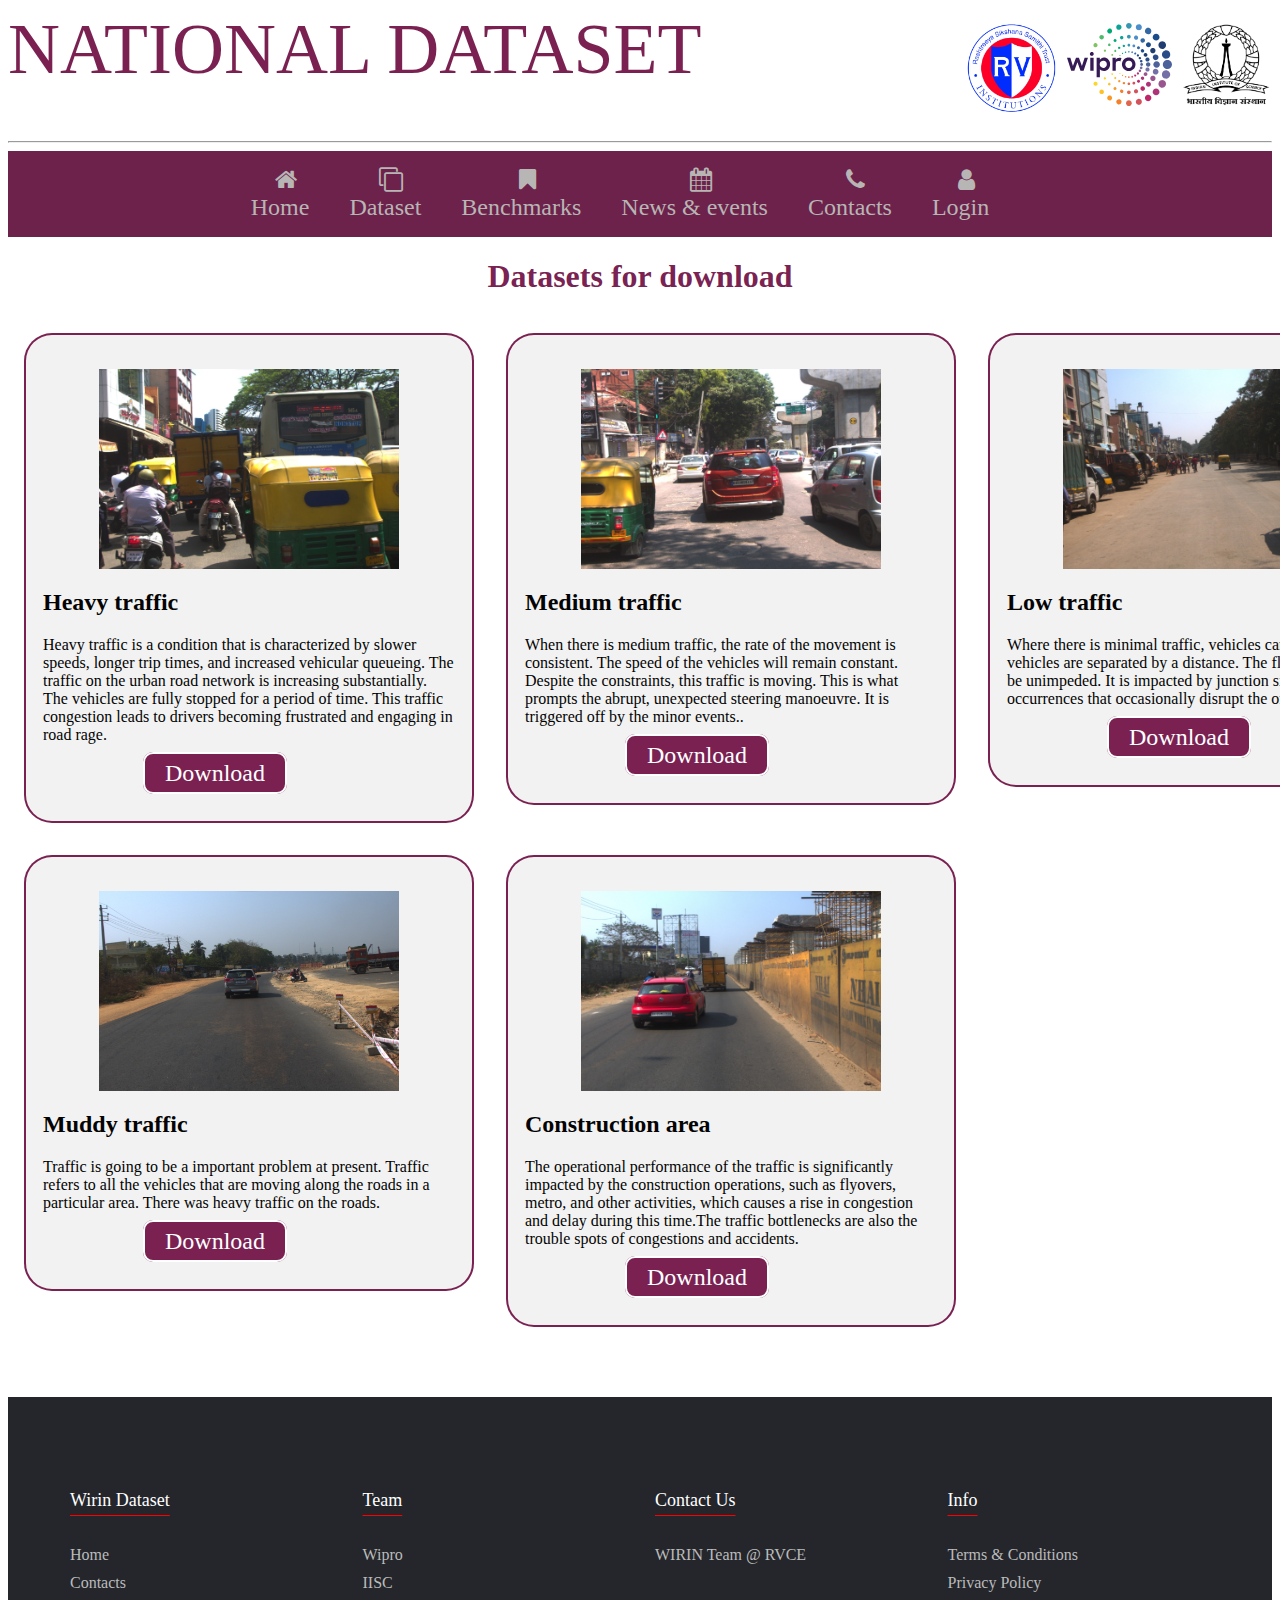
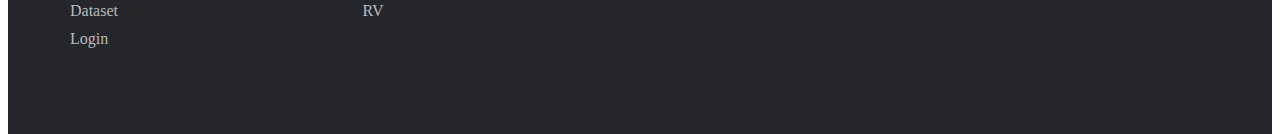
<file: download1.html>
<!DOCTYPE html>
<html>
    <head>
        <title>WIRIN DATASET</title>
        <!-- <meta name="viewport" content="width=device-width, initial-scale=1.0"> -->
        <link rel="stylesheet" href="css/download.css">
        <link rel="stylesheet" href="https://cdnjs.cloudflare.com/ajax/libs/font-awesome/4.7.0/css/font-awesome.min.css">
        <link rel="stylesheet" href="https://cdn.jsdelivr.net/npm/swiper/swiper-bundle.min.css"/>
        <script src="https://cdn.jsdelivr.net/npm/swiper/swiper-bundle.min.js"></script>
    <link href="https://fonts.googleapis.com/css?family=Muli:300,400,700,900" rel="stylesheet">
    <link rel="stylesheet" href="css/style.css">
        
    </head>
    <body>
        <span class="full_head">
            <span class="nat_dat_head">NATIONAL DATASET</span>
            <span class="logo_rem">
           
             <!-- <a href="https://www.nid.edu/home"><img src = 'images/nid_trans.svg' height="100" width = "150" style = 'float: right; padding-top:50px;'/></a> -->
           <a href="https://iisc.ac.in"> <img src = 'images/IISC-removebg-preview.png' height="100" width = "100" style = 'float: right; padding-top:15px;padding-left:10px;'/></a>
           <a href="https://www.wipro.com/"> <img src = 'images/wipro-trans.svg' height="100" width = "115" style = 'float: right;padding-top:15px;padding-left:10px;'/></a>
         <a href="https://rvce.edu.in"><img src = 'images/rv_trans.png' height="100" width = "100" style = 'float: right; padding-top: 15px;padding-left:10px;'/> </a>       
         </span>
        </span>
        <hr style = 'margin-top: 50px;'/>
        <div class = "do_not_display_when_small menu_bar">
            <ul class="ul_in_menu_bar">
                
                <li><a href = "index.html"><i class = "fa fa-home"></i><br class="do_not_display_when_small">Home</a></li>
                <hr class="display_when_small"/>
                <li class="do_not_display_when_small"><a href = "#"><i class = "fa fa-clone"></i><br class="do_not_display_when_small">Dataset</a>
                <div class = "sub_menu">
                    <ul>
                        <li><a href = "details1.html">Details</a></li>
                        <li><a href = "download1.html">Download</a></li>
                    </ul>
                </div>
                </li>
                <li class="display_when_small"><a href = "details1.html"><i class = "fa fa-clone"></i><br class="do_not_display_when_small">Dataset-Details</a></li>
                <hr class="display_when_small"/>
                <li class="display_when_small"><a href = "download1.html"><i class = "fa fa-download"></i><br class="do_not_display_when_small">Dataset-Download</a></li>
                <hr class="display_when_small"/>
                <li><a href = "#"><i class = "fa fa-bookmark"></i><br class="do_not_display_when_small">Benchmarks</a></li>
                <hr class="display_when_small"/>
                <li><a href = "#"><i class = "fa fa-calendar"></i><br class="do_not_display_when_small">News & events</a></li>
                <hr class="display_when_small"/>
                <li><a href = "contacts1.html"><i class = "fa fa-phone"></i><br class="do_not_display_when_small">Contacts</a></li>
                <hr class="display_when_small"   />
                <li><a href = "login.html"><i class = "fa fa-user"></i><br class="do_not_display_when_small">Login</a></li>
                
            </ul>
        </div>
        <ul><li class=" menu_icon"><a class="display_when_small" href ="#menu_bar"><i class = "fa fa-bars"></i>  Menu</a></li></ul> 
        <div class = "menu_bar" id="menu_bar">
            <ul class="ul_in_menu_bar">
                <li><a href = "#"><i class = "fa fa-bars"></i><br class="do_not_display_when_small">Close Menu</a></li>
                <hr class="display_when_small"/>
                <li><a href = "index.html"><i class = "fa fa-home"></i><br class="do_not_display_when_small">Home</a></li>
                <hr class="display_when_small"/>
                <li class="do_not_display_when_small"><a href = "#"><i class = "fa fa-clone"></i><br class="do_not_display_when_small">Dataset</a>
                <div class = "sub_menu">
                    <ul>
                        <li><a href = "details1.html">Details</a></li>
                        <li><a href = "download1.html">Download</a></li>
                    </ul>
                </div>
                </li>
                <li class="display_when_small"><a href = "details1.html"><i class = "fa fa-clone"></i><br class="do_not_display_when_small">Dataset-Details</a></li>
                <hr class="display_when_small"/>
                <li class="display_when_small"><a href = "download1.html"><i class = "fa fa-download"></i><br class="do_not_display_when_small">Dataset-Download</a></li>
                <hr class="display_when_small"/>
                <li><a href = "#"><i class = "fa fa-bookmark"></i><br class="do_not_display_when_small">Benchmarks</a></li>
                <hr class="display_when_small"/>
                <li><a href = "#"><i class = "fa fa-calendar"></i><br class="do_not_display_when_small">News & events</a></li>
                <hr class="display_when_small"/>
                <li><a href = "contacts1.html"><i class = "fa fa-phone"></i><br class="do_not_display_when_small">Contacts</a></li>
                <hr class="display_when_small"   />
                <li><a href = "login.html"><i class = "fa fa-user"></i><br class="do_not_display_when_small">Login</a></li>
                
            </ul>
        </div>
    
      <h1 style = "color:rgba(114, 20, 72, 0.947);text-align: center;">Datasets for download</h1>
      <div class="cards">
        <div class="card">
            <div class="box f3c">
                <img src="images/1_heavy_traffic.jpeg" alt="">
                <h2 class="h-secondary center">Heavy traffic</h2>
                <p class="center c1">Heavy traffic is a condition that is characterized by slower speeds, longer trip times, and increased vehicular queueing. The traffic on the urban road network is increasing substantially. The vehicles are fully stopped for a period of time. This traffic congestion leads to drivers becoming frustrated and engaging in road rage.
                </p>
                <a href="login.html" class="btn">Download</a>  
            </div>
        </div>
        <div class="card">
            <div class="box f3c">
                <img src="images/2_medium_traffic.jpeg" alt="">
                <h2 class="h-secondary center">Medium traffic</h2>
                <p class="center c1">When there is medium traffic, the rate of the movement is consistent. The speed of the vehicles will remain constant. Despite the constraints, this traffic is moving. This is what prompts the abrupt, unexpected steering manoeuvre. It is triggered off by the minor events..</p>
                <a href="login.html" class="btn">Download</a>  
            </div>
        </div>
    
        <div class="card">
            <div class="box f3c">
                <img src="images/3_low_traffic.jpeg" alt="">
                <h2 class="h-secondary center">Low traffic</h2>
                <p class="center c1">Where there is minimal traffic, vehicles can move freely. The vehicles are separated by a distance. The flow of vehicles will be unimpeded. It is impacted by junction signals or other occurrences that occasionally disrupt the orderly flow of traffic.</p>
                <a href="login.html" class="btn">Download</a>  
            </div>
        </div>
    
        <div class="card">
            <div class="box f3c">
                <img src="images/4_muddy_traffic.png" alt="">
                <h2 class="h-secondary center">Muddy traffic</h2>
                <p class="center c1">Traffic is going to be a important problem at present. Traffic refers to all the vehicles that are moving along the roads in a particular area. There was heavy traffic on the roads.</p>
                <a href="login.html" class="btn">Download</a>  
            </div>
        </div>
    
        <div class="card">
            <div class="box f3c">
                <img src="images/5_construction.jpeg" alt="">
                <h2 class="h-secondary center">Construction area</h2>
                <p class="center c1">The operational performance of the traffic is significantly impacted by the construction operations, such as flyovers, metro, and other activities, which causes a rise in congestion and delay during this time.The traffic bottlenecks are also the trouble spots of congestions and accidents.</p>
                <a href="login.html" class="btn">Download</a>  
            </div>
        </div>
    </div>
      <br><br><br>
    <footer class="footer">
        <div class="containerq">
            <div class="row">
                <div class="footer-col">
                    <h4>Wirin Dataset</h4>
                    <ul>
                        <li><a href="index.html">Home</a></li>
                        <li><a href="contacts1.html">Contacts</a></li>
                        <li><a href="download1.html">Dataset</a></li>
                        <li><a href="login.html">Login</a></li>
                    </ul>
                </div>
                
                <div class="footer-col">
                    <h4>Team</h4>
                    <ul class="ul_footer">
                        <li><a href="https://www.wipro.com/">wipro</a></li>
                        <li><a href="https://iisc.ac.in/">IISC</a></li>
                        <li><a href="https://rvce.edu.in//">RV</a></li>
                    </ul>
                </div>
                <div class="footer-col">
                 <h4>Contact us</h4>
                 <ul>
                     <!-- <li><a href="mailto:yashaswinihc@rvce.edu.in">Yashaswini H C</a></li> -->
                     <!-- <a href = "mailto: abc@example.com">Send Email</a> -->
                     <li><a href = "mailto:wirin@rvce.edu.in">WIRIN team @ RVCE</a></li>
                 </ul>
             </div>
                <div class="footer-col">
                    <h4>Info</h4>
                    <ul class="ul_footer">
                    <li><a href="https://docs.google.com/document/d/1EJlkxEllP2Xn_U6OZWjRUSxULB77M4xt4JRkkfniro8/edit?usp=sharing">Terms & Conditions</a></li>
                    <li><a href="https://docs.google.com/document/d/1Oh2g50tcgIFOVc85jfqQmcHLMD9ecF_DIDX6hFZc_U0/edit?usp=sharing">Privacy Policy</a></li> 
                    </ul>
                </div>
            </div>
        </div>
   </footer>
    </body>
</html>
</file>
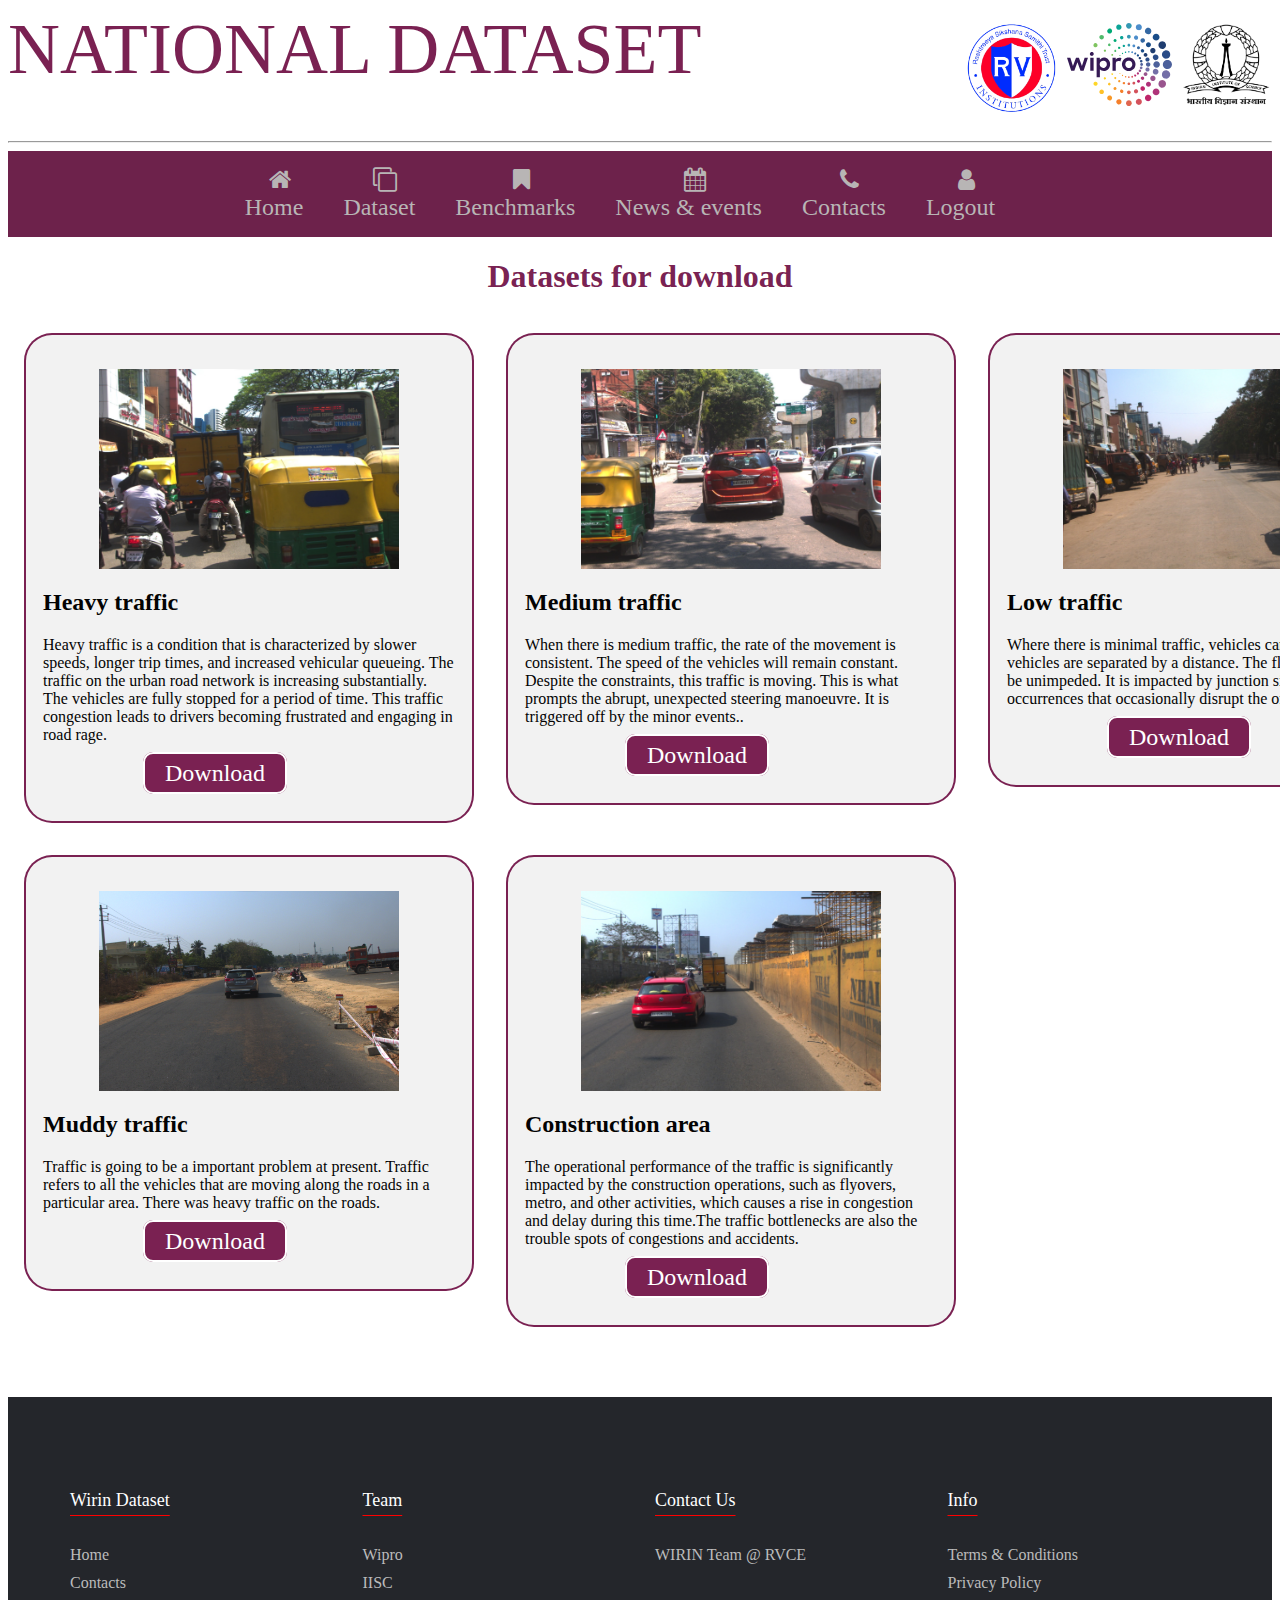
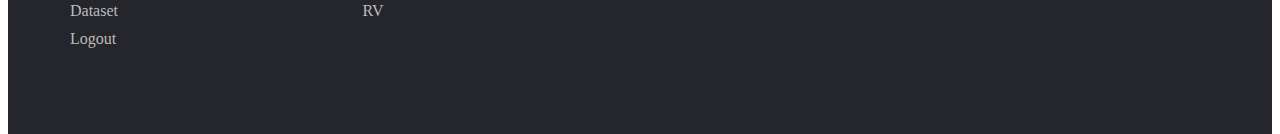
<file: download2.html>
<!DOCTYPE html>
<html>
    <head>
        <title>WIRIN DATASET</title>
        <!-- <meta name="viewport" content="width=device-width, initial-scale=1.0"> -->
        <link rel="stylesheet" href="css/download.css">
        <link rel="stylesheet" href="https://cdnjs.cloudflare.com/ajax/libs/font-awesome/4.7.0/css/font-awesome.min.css">
        <link rel="stylesheet" href="https://cdn.jsdelivr.net/npm/swiper/swiper-bundle.min.css"/>
        <script src="https://cdn.jsdelivr.net/npm/swiper/swiper-bundle.min.js"></script>
    <link href="https://fonts.googleapis.com/css?family=Muli:300,400,700,900" rel="stylesheet">
    <link rel="stylesheet" href="css/style.css">
        
    </head>
    <body>
        <span class="full_head">
            <span class="nat_dat_head">NATIONAL DATASET</span>
            <span class="logo_rem">
           
             <!-- <a href="https://www.nid.edu/home"><img src = 'images/nid_trans.svg' height="100" width = "150" style = 'float: right; padding-top:50px;'/></a> -->
           <a href="https://iisc.ac.in"> <img src = 'images/IISC-removebg-preview.png' height="100" width = "100" style = 'float: right; padding-top:15px;padding-left:10px;'/></a>
           <a href="https://www.wipro.com/"> <img src = 'images/wipro-trans.svg' height="100" width = "115" style = 'float: right;padding-top:15px;padding-left:10px;'/></a>
         <a href="https://rvce.edu.in"><img src = 'images/rv_trans.png' height="100" width = "100" style = 'float: right; padding-top: 15px;padding-left:10px;'/> </a>       
         </span>
        </span>
        <hr style = 'margin-top: 50px;'/>
        <div class = "do_not_display_when_small menu_bar">
            <ul class="ul_in_menu_bar">
                
                <li><a href = "main2.html"><i class = "fa fa-home"></i><br class="do_not_display_when_small">Home</a></li>
                <hr class="display_when_small"/>
                <li class="do_not_display_when_small"><a href = "#"><i class = "fa fa-clone"></i><br class="do_not_display_when_small">Dataset</a>
                <div class = "sub_menu">
                    <ul>
                        <li><a href = "details2.html">Details</a></li>
                        <li><a href = "download2.html">Download</a></li>
                    </ul>
                </div>
                </li>
                <li class="display_when_small"><a href = "details2.html"><i class = "fa fa-clone"></i><br class="do_not_display_when_small">Dataset-Details</a></li>
                <hr class="display_when_small"/>
                <li class="display_when_small"><a href = "download2.html"><i class = "fa fa-download"></i><br class="do_not_display_when_small">Dataset-Download</a></li>
                <hr class="display_when_small"/>
                <li><a href = "#"><i class = "fa fa-bookmark"></i><br class="do_not_display_when_small">Benchmarks</a></li>
                <hr class="display_when_small"/>
                <li><a href = "#"><i class = "fa fa-calendar"></i><br class="do_not_display_when_small">News & events</a></li>
                <hr class="display_when_small"/>
                <li><a href = "contacts2.html"><i class = "fa fa-phone"></i><br class="do_not_display_when_small">Contacts</a></li>
                <hr class="display_when_small"   />
                <li><a href = "login.html"><i class = "fa fa-user"></i><br class="do_not_display_when_small">Logout</a></li>
                
            </ul>
        </div>
        <ul><li class=" menu_icon"><a class="display_when_small" href ="#menu_bar"><i class = "fa fa-bars"></i>  Menu</a></li></ul> 
        <div class = "menu_bar" id="menu_bar">
            <ul class="ul_in_menu_bar">
                <li><a href = "#"><i class = "fa fa-bars"></i><br class="do_not_display_when_small">Close Menu</a></li>
                <hr class="display_when_small"/>
                <li><a href = "main2.html"><i class = "fa fa-home"></i><br class="do_not_display_when_small">Home</a></li>
                <hr class="display_when_small"/>
                <li class="do_not_display_when_small"><a href = "#"><i class = "fa fa-clone"></i><br class="do_not_display_when_small">Dataset</a>
                <div class = "sub_menu">
                    <ul>
                        <li><a href = "details2.html">Details</a></li>
                        <li><a href = "download2.html">Download</a></li>
                    </ul>
                </div>
                </li>
                <li class="display_when_small"><a href = "details2.html"><i class = "fa fa-clone"></i><br class="do_not_display_when_small">Dataset-Details</a></li>
                <hr class="display_when_small"/>
                <li class="display_when_small"><a href = "download2.html"><i class = "fa fa-download"></i><br class="do_not_display_when_small">Dataset-Download</a></li>
                <hr class="display_when_small"/>
                <li><a href = "#"><i class = "fa fa-bookmark"></i><br class="do_not_display_when_small">Benchmarks</a></li>
                <hr class="display_when_small"/>
                <li><a href = "#"><i class = "fa fa-calendar"></i><br class="do_not_display_when_small">News & events</a></li>
                <hr class="display_when_small"/>
                <li><a href = "contacts2.html"><i class = "fa fa-phone"></i><br class="do_not_display_when_small">Contacts</a></li>
                <hr class="display_when_small"   />
                <li><a href = "login.html"><i class = "fa fa-user"></i><br class="do_not_display_when_small">Logout</a></li>
                
            </ul>
        </div>
    
    
      <h1 style = "color:rgba(114, 20, 72, 0.947);text-align: center;">Datasets for download</h1>
      <div class="cards">
        <div class="card">
            <div class="box f3c">
                <img src="images/1_heavy_traffic.jpeg" alt="">
                <h2 class="h-secondary center">Heavy traffic</h2>
                <p class="center c1">Heavy traffic is a condition that is characterized by slower speeds, longer trip times, and increased vehicular queueing. The traffic on the urban road network is increasing substantially. The vehicles are fully stopped for a period of time. This traffic congestion leads to drivers becoming frustrated and engaging in road rage.
                </p>
                <a href="https://drive.google.com/file/d/1OArNAKkdZzn1KhpmNuqK07VC-5A1UTKt/view" download class="btn">Download</a>  
            </div>
        </div>
        <div class="card">
            <div class="box f3c">
                <img src="images/2_medium_traffic.jpeg" alt="">
                <h2 class="h-secondary center">Medium traffic</h2>
                <p class="center c1">When there is medium traffic, the rate of the movement is consistent. The speed of the vehicles will remain constant. Despite the constraints, this traffic is moving. This is what prompts the abrupt, unexpected steering manoeuvre. It is triggered off by the minor events..</p>
                
                <a href="https://drive.google.com/file/d/1-iYWp5G11ZVfB-NE7H96LEBgOyA3obwX/view" download class="btn">Download</a>  
            </div>
        </div>
    
        <div class="card">
            <div class="box f3c">
                <img src="images/3_low_traffic.jpeg" alt="">
                <h2 class="h-secondary center">Low traffic</h2>
                <p class="center c1">Where there is minimal traffic, vehicles can move freely. The vehicles are separated by a distance. The flow of vehicles will be unimpeded. It is impacted by junction signals or other occurrences that occasionally disrupt the orderly flow of traffic.</p>
                <a href="https://drive.google.com/file/d/1yhCQLxloE9ak5fI7tZE8dFOVjX32ZoF1/view" download class="btn">Download</a>  
            </div>
        </div>
    
        <div class="card">
            <div class="box f3c">
                <img src="images/4_muddy_traffic.png" alt="">
                <h2 class="h-secondary center">Muddy traffic</h2>
                <p class="center c1">Traffic is going to be a important problem at present. Traffic refers to all the vehicles that are moving along the roads in a particular area. There was heavy traffic on the roads.</p>
                <a href="https://drive.google.com/file/d/1aVl7YmYnXbLTUYa4A6ld5yS7SMsCUOll/view" download class="btn">Download</a>  
            </div>
        </div>
    
        <div class="card">
            <div class="box f3c">
                <img src="images/5_construction.jpeg" alt="">
                <h2 class="h-secondary center">Construction area</h2>
                <p class="center c1">The operational performance of the traffic is significantly impacted by the construction operations, such as flyovers, metro, and other activities, which causes a rise in congestion and delay during this time.The traffic bottlenecks are also the trouble spots of congestions and accidents.</p>
                <a href="https://drive.google.com/file/d/1JyGslVSPMd5UdEbAklwKI3yckeYIb0aq/view" download class="btn">Download</a>  
            </div>
        </div>
    </div>
   
      <br><br><br>
    <footer class="footer">
        <div class="containerq">
            <div class="row">
                <div class="footer-col">
                    <h4>Wirin Dataset</h4>
                    <ul>
                        <li><a href="main2.html">Home</a></li>
                        <li><a href="contacts2.html">Contacts</a></li>
                        <li><a href="download2.html">Dataset</a></li>
                        <li><a href="login.html">Logout</a></li>
                    </ul>
                </div>
                
                <div class="footer-col">
                    <h4>Team</h4>
                    <ul class="ul_footer">
                        <li><a href="https://www.wipro.com/">wipro</a></li>
                        <li><a href="https://iisc.ac.in/">IISC</a></li>
                        <li><a href="https://rvce.edu.in//">RV</a></li>
                    </ul>
                </div>
                <div class="footer-col">
                 <h4>Contact us</h4>
                 <ul>
                     <!-- <li><a href="mailto:yashaswinihc@rvce.edu.in">Yashaswini H C</a></li> -->
                     <!-- <a href = "mailto: abc@example.com">Send Email</a> -->
                     <li><a href = "mailto:wirin@rvce.edu.in">WIRIN team @ RVCE</a></li>
                 </ul>
             </div>
                <div class="footer-col">
                    <h4>Info</h4>
                    <ul class="ul_footer">
                    <li><a href="https://docs.google.com/document/d/1EJlkxEllP2Xn_U6OZWjRUSxULB77M4xt4JRkkfniro8/edit?usp=sharing">Terms & Conditions</a></li>
                    <li><a href="https://docs.google.com/document/d/1Oh2g50tcgIFOVc85jfqQmcHLMD9ecF_DIDX6hFZc_U0/edit?usp=sharing">Privacy Policy</a></li> 
                    </ul>
                </div>
            </div>
        </div>
   </footer>
    </body>
</html>
</file>
<file: css/contacts.css>
*{
    box-sizing: border-box;
}
*:before,
*:after{
    padding:0;
    margin:0;
    box-sizing: border-box;
}

.nat_dat_head{
    color:rgba(114, 20, 72, 0.947); 
    font-size: 72px; 
    font-style: bold; 
    left: 12px;
}
@media only screen and (max-width: 1000px) {
    .logo_rem{
      display: none;
    }
    .nat_dat_head{
    color:rgba(114, 20, 72, 0.947); 
    font-size: 65px; 
    font-style: bold; 
    left: 12px;
    text-align: center;
}
  }
.menu_bar{
    background-color:rgba(101, 21, 65, 0.947) ;
    text-align: center;
    /* box-shadow:0 25px 20px -20px rgba(0,0,0,0.4); */
    /* width:min-content; */
    /* width: 100%; */
}
.menu_bar ul{
    /* display: flex; */
   display: inline-flex;
   list-style: none;
}

.menu_bar ul li{
    /* /* width: 150px; */
    margin-right: 15px;
    padding-right:15px; 
    font-size: 24px;
    font-weight: 500px;
    position: relative;
    /* z-index: 2; */
    transition:color 0.5s;
}

.menu_bar ul li a{
    text-decoration: none;
    color:#b8b5b5;
    padding:0 10px;
    
    
}


.menu_bar ul li a:hover{
    color:white;
}
.menu_bar ul li a:hover:after{
   width:100%;

} 
.menu_bar ul li:hover a{
    top:50%;
    opacity:1;
}
.menu_bar .fa{
    margin-right: 8px;
}
.sub_menu{
    display: none;
    position: relative;
}
.menu_bar ul li:hover .sub_menu{
    display:block;
    position: absolute;
    background:rgba(101, 21, 65, 0.947) ;
}
.menu_bar ul li:hover .sub_menu ul{
    display: block;
    padding: 10px;
    padding-bottom:25px;
    max-width: 150px;
}
/* .sub_menu{
    position: relative;
} */
.sub_menu ul li{
    /* padding-bottom: 10px; */
    padding-top: 20px;
}
.display_when_small{
    display: none;
}
#menu_bar{
    display:none;
}

@media only screen and (max-width: 700px) {
    
    
    .menu_icon{
        /* /* width: 150px; */
        /* margin-right: 15px; */
        /* display: block; */
        padding-left:275px;
        padding-right:15px; 
        padding-top:10px;
        padding-bottom:10px;
        font-size: 24px;
        font-weight: 500px;
        position: relative;
        /* z-index: 2; */
        transition:color 0.5s;
        background-color: rgba(101, 21, 65, 0.947);
        color:#b8b5b5
        
    }
    
    .menu_bar ul li a{
        text-decoration: none;
        color:#b8b5b5;
        padding:0 10px;
        
        
    }
    .menu_icon a:hover{
        color:white;
    }
    .menu_icon a:hover:after{
       width:100%;
    
    } 
    .menu_icon:hover a{
        top:50%;
        opacity:1;
    }
    .do_not_display_when_small{
        display: none;
    }
    #menu_bar{
        display:none;
    }
    #menu_bar:target{
        display:block;
    }
    .menu_bar ul{
       display:list-item;
       list-style: none;
   }
   .menu_bar ul li{
    padding-bottom: 20px;
    padding-top: 20px;
   }
   
    .display_when_small{
        display: block;
    }
}


.img-box-1{
    max-width: 100%;
    display: block;
    margin-left: 100px;
    margin-right: auto;
    width: 50%;
    margin-bottom: 20px;
    margin-top: 110px;
}
footer {
    text-align: left ;
    padding: 3px;
    background-color: rgb(255, 228, 196);
    color:black;
  }
  

input[type=text], select, textarea {
  width: 100%;
  padding: 12px;
  border: 1px solid #ccc;
  border-radius: 4px;
  box-sizing: border-box;
  margin-top: 6px;
  margin-bottom: 16px;
  resize: vertical;
}

input[type=submit] {
  background-color:rgba(101, 21, 65, 0.947);
  color: white;
  padding: 12px 20px;
  border: none;
  border-radius: 4px;
  cursor: pointer;
}

input[type=submit]:hover {
  background-color:rgba(101, 21, 65, 0.947);
}

.container {
  border-radius: 5px;
  background-color: #f2f2f2;
  padding: 20px;
}
section.content img{
    position:relative;
    margin:0;
    padding:0;
    display:inline-block;
    transition:0.5s;
    transform-origin:left;
    transform:scaleX(1);
    
}
.slider-image{
    display: block;
    width:400px;
    height:200px;

}
.item1 { grid-area: pic1; }
.item2 { grid-area: pic2; }
.item3 { grid-area: pic3; }
.item4 { grid-area: pic4; }

.grid-container {
  display: grid;
  grid-template-areas:
    'pic1 pic2'
    'pic3 pic4';
  gap: 10px;
  /* background-color: #2196F3; */
  padding: 10px;
  margin:50px;
}

.grid-container > div {
  background-color: rgba(255, 255, 255, 0.8);
  text-align: center;
  padding:30px;
  font-size: 30px;
}
@media only screen and (max-width: 1000px) {
    
    .grid-container{
        grid-template-areas: 'pic1' 'pic2' 'pic3' 'pic4';
    }
}
.container{
    float:center;
    display: inline-flex;
    place-content: center;
    position: relative;
    overflow: hidden;
    border: 5px;
    border-color: black;
    /* border-radius: 15px; */
    /* border-radius: 0%; */
    --position: 50%;
    padding-top: 10px;
    padding-left:10px;
    padding-right:10px;
    padding-bottom:0px;
}

.image-container{
    position: relative;
}

.slider-image{
    width: 100%;
    height: 100%;
    object-fit: cover;
    object-position: left;
    /* border-radius: 15px; */
    
}
.image-before{
    position: absolute;
    inset:0;
    width:var(--position);
}
.slider{
    position: absolute;
    inset:0;
    cursor: pointer;
    width: 100%;
    height: 100%;
    opacity: 0;
    
}
.slider-line{
    position: absolute;
    inset:0;
    width: .2rem;
    height:100%;
    background-color: #fff;
    z-index: 10;
    left:var(--position);
    transform: translateX(-50%);
    pointer-events: none;
}
.slider-button{
    position:absolute;
    background-color: #fff;
    color: black;
    padding:0.5rem;
    border-radius: 100vw;
    display: grid;
    place-items: center;
    top:50%;
    left: var(--position);
    transform: translate(-50%,-50%);
    pointer-events: none;
    z-index:100;
    box-shadow: 1px 1px 1px hsl(0,50%,2%,.5);
}
.containerq{
	max-width: 1170px;
	margin:auto;
}
.row{
	display: flex;
	flex-wrap: wrap;
}
.ul-footer{
	list-style: none;
}
ul{
    list-style: none;
}
.footer{
	background-color: #24262b;
    padding: 70px 0;
}
.footer-col{
   width: 25%;
   padding: 0 15px;
}
.footer-col h4{
	font-size: 18px;
	color: #ffffff;
	text-transform: capitalize;
	margin-bottom: 35px;
	font-weight: 500;
	position: relative;
	text-decoration: underline;
	text-decoration-color: red;
	text-underline-offset:0.5em;
}
.footer-col ul li:not(:last-child){
	margin-bottom: 10px;
}
.footer-col ul li a{
	font-size: 16px;
	text-transform: capitalize;
	color: #ffffff;
	text-decoration: none;
	font-weight: 300;
	color: #bbbbbb;
	display: block;
	transition: all 0.3s ease;
}
.footer-col ul li a:hover{
	color: #ffffff;
	padding-left: 8px;
}
.footer-col .social-links a{
	display: inline-block;
	height: 40px;
	width: 40px;
	background-color: rgba(255,255,255,0.2);
	margin:0 10px 10px 0;
	text-align: center;
	line-height: 40px;
	border-radius: 50%;
	color: #ffffff;
	transition: all 0.5s ease;
}
.footer-col .social-links a:hover{
	color: #24262b;
	background-color: #ffffff;
}

/*responsive*/
@media(max-width: 767px){
  .footer-col{
    width: 50%;
    margin-bottom: 30px;
}
}
@media(max-width: 574px){
  .footer-col{
    width: 100%;
}
}
/* Clients Section */
#client-section{ 
    position: relative;
}

#client-section::before{
 content: "";
 position: absolute;
 /* background: url('..images//bg.jpg'); */
 width: 100%;
 height: 100%;
 z-index: -1;
 opacity: 0.3;
}

#clients{
    display: flex;
    justify-content: center;
    align-items: center;
}

.client-item{
    padding: 34px;
}

#clients img{
    height: 124px;
}
.h-primary{
    /* font-family: 'Bree Serif', serif;
    font-size: 3.8rem;
    padding: 12px; */
    text-align: center;
    /* position: relative; */
}
</file>
<file: css/style.css>
/* line 10, D:/WEB/Projects/Slider/assets/scss/style.scss */
* {
    box-sizing: border-box;
  }
  
  /* line 14, D:/WEB/Projects/Slider/assets/scss/style.scss */
  img {
    max-width: 100%;
    height: auto;
  }
  
  /* line 19, D:/WEB/Projects/Slider/assets/scss/style.scss */
  ul {
    padding: 0;
  }
  
  /* line 23, D:/WEB/Projects/Slider/assets/scss/style.scss */
  li {
    list-style-type: none;
  }
  
  /* line 27, D:/WEB/Projects/Slider/assets/scss/style.scss */
  a,
  a:visited,
  a:hover {
    color: inherit;
    text-decoration: none;
    outline: none;
  }
  
  /* line 35, D:/WEB/Projects/Slider/assets/scss/style.scss */
  html {
    font-size: 16px;
  }
  
  /* line 39, D:/WEB/Projects/Slider/assets/scss/style.scss */
  html,
  body {
    /* overflow: hidden; */
    height: 100vh;
  }
  
  /* line 45, D:/WEB/Projects/Slider/assets/scss/style.scss */
  body {
    /* font-family: "Muli", sans-serif; */
    color: #030303;
  }
  
  /* line 50, D:/WEB/Projects/Slider/assets/scss/style.scss */
  #slides-main, #slides-main:after, #slides-main .slide-image, #slides-main .abs-mask, #slides-main .slide {
    position: absolute;
    top: 0;
    left: 0;
    height: 100%;
    width: 100%;
  }
  
  /* line 58, D:/WEB/Projects/Slider/assets/scss/style.scss */
  .mask {
    overflow: hidden;
  }
  
  /* #LAYOUT - START*/
  /* line 69, D:/WEB/Projects/Slider/assets/scss/style.scss */
  #hero-slider {
    position: relative;
    top: 100px;
    height: 50vh;
    display: flex;
    background: #030303;
  }
  
  /* line 75, D:/WEB/Projects/Slider/assets/scss/style.scss */
  #hero-slider:not(.ready) {
    visibility: hidden;
  }
  
  /* line 80, D:/WEB/Projects/Slider/assets/scss/style.scss */
  #slideshow {
    position: relative;
    flex: 1 1 80%;
    display: flex;
    align-items: flex-end;
    padding: 2rem;
  }
  
  /* line 92, D:/WEB/Projects/Slider/assets/scss/style.scss */
  #slides-main:after {
    content: '';
    background-color: rgba(0, 0, 0, 0.25);
    z-index: 100;
  }
  
  /* line 99, D:/WEB/Projects/Slider/assets/scss/style.scss */
  #slides-main .slide-image {
    background-position: center;
    background-size: cover;
    z-index: -1;
  }
  
  /* line 107, D:/WEB/Projects/Slider/assets/scss/style.scss */
  #slides-aux {
    position: relative;
    top: 1.25rem;
    width: 100%;
  }
  
  /* line 112, D:/WEB/Projects/Slider/assets/scss/style.scss */
  #slides-aux .slide-title {
    position: relative;
    z-index: 0;
    font-size: 2vw;
    /* font-weight: 700; */
    line-height: 1.3;
    color: transparent;
    -webkit-text-stroke: 1px #fff;
  }
  
  /* line 122, D:/WEB/Projects/Slider/assets/scss/style.scss */
  #info {
    position: relative;
    flex: 1 1 20%;
    padding: 2rem;
    background-color: #fff;
  }
  
  /* line 128, D:/WEB/Projects/Slider/assets/scss/style.scss */
  #info .slider-title-wrapper {
    position: absolute;
    top: 2rem;
    left: calc(100% - 2rem);
    transform-origin: 0% 0%;
    transform: rotate(90deg);
    color: transparent;
    -webkit-text-stroke: 1px #030303;
  }
  
  /* line 137, D:/WEB/Projects/Slider/assets/scss/style.scss */
  #info .slider-title {
    position: relative;
    font-size: 5vmax;
    line-height: 1;
    /* white-space: nowrap; */
    font-weight: 700;
    text-align: center;
    text-indent: -1%;
    /* height: 50%; */
  }
  
  /* line 147, D:/WEB/Projects/Slider/assets/scss/style.scss */
  #info .line {
    position: absolute;
    top: 0;
    left: 0;
    height: 7px;
    width: 100%;
    background: #030303;
  }
  
  /* line 156, D:/WEB/Projects/Slider/assets/scss/style.scss */
  #info .about {
    position: absolute;
    bottom: 2rem;
    right: 2rem;
    text-align: right;
    max-width: 85%;
    font-size: .8rem;
    line-height: 1.2;
  }
  
  /* line 165, D:/WEB/Projects/Slider/assets/scss/style.scss */
  #info .about a:hover {
    opacity: .8;
  }
  
  /* line 171, D:/WEB/Projects/Slider/assets/scss/style.scss */
  #logo {
    position: absolute;
    top: 2rem;
    left: 2rem;
    padding-right: 2rem;
    z-index: 300;
  }
  
  /* line 178, D:/WEB/Projects/Slider/assets/scss/style.scss */
  #logo .logo-text {
    position: relative;
    font-size: 2rem;
    font-weight: 300;
    color: #fff;
  }
  
  /* line 185, D:/WEB/Projects/Slider/assets/scss/style.scss */
  #logo:after {
    content: '';
    position: absolute;
    top: 0;
    right: 0;
    height: 100%;
    width: 1px;
    background-color: #fff;
  }
  
  /* line 196, D:/WEB/Projects/Slider/assets/scss/style.scss */
  #slider-nav {
    position: absolute;
    top: 2rem;
    right: calc(20% - 130px/2);
    display: flex;
    align-items: center;
    justify-content: space-around;
    z-index: 500;
  }
  
  /* line 205, D:/WEB/Projects/Slider/assets/scss/style.scss */
  #slider-nav .current {
    color: #fff;
  }
  
  /* line 209, D:/WEB/Projects/Slider/assets/scss/style.scss */
  #slider-nav .sep:before, #slider-nav .sep:after {
    content: '';
    position: absolute;
    height: 100%;
    width: 50%;
  }
  
  /* line 216, D:/WEB/Projects/Slider/assets/scss/style.scss */
  #slider-nav .sep {
    position: relative;
    width: 40px;
    height: 2px;
    margin: 0 1rem;
  }
  
  /* line 222, D:/WEB/Projects/Slider/assets/scss/style.scss */
  #slider-nav .sep:before {
    background-color: #fff;
    left: 0;
  }
  
  /* line 228, D:/WEB/Projects/Slider/assets/scss/style.scss */
  #slider-nav .sep:after {
    background-color: currentColor;
    right: 0;
  }
  
  /* line 235, D:/WEB/Projects/Slider/assets/scss/style.scss */
  #slider-nav .total {
    color: #030303;
  }
  
  /* line 239, D:/WEB/Projects/Slider/assets/scss/style.scss */
  #slider-nav > span {
    font-size: 1.5rem;
  }
  
  /* #LAYOUT - END*/
  /* #INITIAL ANIMATION - START */
  /* line 249, D:/WEB/Projects/Slider/assets/scss/style.scss */
  #hero-slider #logo:after {
    transform: scaleY(0);
    transform-origin: 50% 0;
    transition: transform 0.35s cubic-bezier(0.694, 0, 0.335, 1);
  }
  
  /* line 255, D:/WEB/Projects/Slider/assets/scss/style.scss */
  #hero-slider .logo-text {
    display: block;
    transform: translate3d(120%, 0, 0);
    opacity: 0;
    transition: transform .8s .2s, opacity .5s .2s;
  }
  
  /* line 262, D:/WEB/Projects/Slider/assets/scss/style.scss */
  #hero-slider .current,
  #hero-slider .sep:before {
    opacity: 0;
    transition: opacity .4s 1.3s;
  }
  
  /* line 268, D:/WEB/Projects/Slider/assets/scss/style.scss */
  #hero-slider #info {
    transform: translate3d(100%, 0, 0);
    transition: transform 1s cubic-bezier(0.694, 0, 0.335, 1) 0.6s;
  }
  
  /* line 273, D:/WEB/Projects/Slider/assets/scss/style.scss */
  #hero-slider .line {
    transform-origin: 0% 0;
    transform: scaleX(0);
    transition: transform 0.7s cubic-bezier(0.694, 0, 0.335, 1) 1s;
  }
  
  /* line 279, D:/WEB/Projects/Slider/assets/scss/style.scss */
  #hero-slider .slider-title {
    overflow: hidden;
  }
  
  /* line 282, D:/WEB/Projects/Slider/assets/scss/style.scss */
  #hero-slider .slider-title > span {
    display: block;
    transform: translate3d(0, -100%, 0);
    transition: transform .5s 1.5s;
  }
  
  /* line 290, D:/WEB/Projects/Slider/assets/scss/style.scss */
  #hero-slider.ready #logo:after {
    transform: scaleY(1);
  }
  
  /* line 294, D:/WEB/Projects/Slider/assets/scss/style.scss */
  #hero-slider.ready .line {
    transform: scaleX(1);
  }
  
  /* line 298, D:/WEB/Projects/Slider/assets/scss/style.scss */
  #hero-slider.ready .logo-text {
    opacity: 1;
    transform: translate3d(0, 0, 0);
  }
  
  /* line 303, D:/WEB/Projects/Slider/assets/scss/style.scss */
  #hero-slider.ready #info,
  #hero-slider.ready .slider-title > span {
    transform: translate3d(0, 0, 0);
  }
  
  /* line 308, D:/WEB/Projects/Slider/assets/scss/style.scss */
  #hero-slider.ready .current,
  #hero-slider.ready .sep:before {
    opacity: 1;
  }
  
  /* line 315, D:/WEB/Projects/Slider/assets/scss/style.scss */
  #hero-slider:not(.loaded) .slide:not(:first-child) {
    visibility: hidden;
  }
  
  /* #INITIAL ANIMATION - END */
  /* #SLIDESHOW - START */
  /* line 324, D:/WEB/Projects/Slider/assets/scss/style.scss */
  #slides-main {
    overflow: hidden;
  }
  
  /* line 327, D:/WEB/Projects/Slider/assets/scss/style.scss */
  #slides-main .abs-mask {
    overflow: hidden;
  }
  
  /* line 333, D:/WEB/Projects/Slider/assets/scss/style.scss */
  #slides-main .slide {
    overflow: hidden;
    will-change: transform;
  }
  
  /* line 338, D:/WEB/Projects/Slider/assets/scss/style.scss */
  #slides-main .slide .slide-image {
    will-change: transform;
  }
  
  /* line 342, D:/WEB/Projects/Slider/assets/scss/style.scss */
  #slides-main .slide.prev {
    z-index: 5;
    transform: translate3d(-100%, 0, 0);
    transition: 1s cubic-bezier(0.694, 0, 0.335, 1);
  }
  
  /* line 347, D:/WEB/Projects/Slider/assets/scss/style.scss */
  #slides-main .slide.prev .abs-mask {
    transform: translateX(80%);
    transition: 1s cubic-bezier(0.694, 0, 0.335, 1);
  }
  
  /* line 357, D:/WEB/Projects/Slider/assets/scss/style.scss */
  #slides-main .slide.active {
    z-index: 10;
    transform: translate3d(0, 0, 0);
    transition: transform 1s cubic-bezier(0.694, 0, 0.335, 1);
  }
  
  /* line 362, D:/WEB/Projects/Slider/assets/scss/style.scss */
  #slides-main .slide.active .abs-mask {
    transform: translate3d(0, 0, 0);
    transition: transform 1s cubic-bezier(0.694, 0, 0.335, 1);
  }
  
  /* line 373, D:/WEB/Projects/Slider/assets/scss/style.scss */
  #slides-main .slide:not(.prev):not(.active) {
    z-index: -1;
    transform: translate3d(100%, 0, 0);
  }
  
  /* line 377, D:/WEB/Projects/Slider/assets/scss/style.scss */
  #slides-main .slide:not(.prev):not(.active) .abs-mask {
    transform: translateX(-50%);
  }
  
  /* line 389, D:/WEB/Projects/Slider/assets/scss/style.scss */
  #hero-slider.prev #slides-main .slide.prev {
    transform: translate3d(100%, 0, 0);
  }
  
  /* line 392, D:/WEB/Projects/Slider/assets/scss/style.scss */
  #hero-slider.prev #slides-main .slide.prev .abs-mask {
    transform: translate3d(-80%, 0, 0);
  }
  
  /* line 397, D:/WEB/Projects/Slider/assets/scss/style.scss */
  #hero-slider.prev #slides-main .slide:not(.prev):not(.active) {
    transform: translate3d(-100%, 0, 0);
  }
  
  /* line 400, D:/WEB/Projects/Slider/assets/scss/style.scss */
  #hero-slider.prev #slides-main .slide:not(.prev):not(.active) .abs-mask {
    transform: translate3d(50%, 0, 0);
  }
  
  /* line 410, D:/WEB/Projects/Slider/assets/scss/style.scss */
  #slides-aux .slide:not(.active) {
    transform: translateX(-20%);
    opacity: 0;
  }
  
  /* line 415, D:/WEB/Projects/Slider/assets/scss/style.scss */
  #slides-aux .slide.prev {
    transition: transform .0s .2s, opacity .2s;
  }
  
  /* line 419, D:/WEB/Projects/Slider/assets/scss/style.scss */
  #slides-aux .slide.active {
    transition: opacity 0.6s 0.8s, transform 0.5s cubic-bezier(0.23, 1, 0.32, 1) 0.8s;
  }
  
  /* #SLIDESHOW - END */
  /* #RESPONSIVE - START*/
  /* Landscape */
  @media only screen and (max-device-width: 812px) and (orientation: landscape) {
    /* line 432, D:/WEB/Projects/Slider/assets/scss/style.scss */
    #info .line,
    #info .about {
      display: none;
    }
    /* line 437, D:/WEB/Projects/Slider/assets/scss/style.scss */
    #info .slider-title-wrapper {
      top: auto;
      bottom: 2rem;
      left: calc(70% + 11px);
      transform-origin: 35% -100%;
    }
    /* line 445, D:/WEB/Projects/Slider/assets/scss/style.scss */
    #slides-aux {
      top: 0;
    }
  }
  
  @media only screen and (max-device-width: 768px) and (orientation: portrait) {
    /* line 451, D:/WEB/Projects/Slider/assets/scss/style.scss */
    #info {
      display: none;
    }
    /* line 455, D:/WEB/Projects/Slider/assets/scss/style.scss */
    #slides-aux {
      display: flex;
      align-items: flex-end;
      top: 0;
    }
    /* line 460, D:/WEB/Projects/Slider/assets/scss/style.scss */
    #slides-aux .slide-title {
      font-size: 3rem;
    }
    /* line 465, D:/WEB/Projects/Slider/assets/scss/style.scss */
    #slider-nav {
      right: 2rem;
    }
  }
  
  @media only screen and (max-device-width: 680px) and (orientation: portrait) {
    /* line 473, D:/WEB/Projects/Slider/assets/scss/style.scss */
    #slides-aux .slide-title {
      font-size: 2.5rem;
    }
    /* line 478, D:/WEB/Projects/Slider/assets/scss/style.scss */
    #slider-nav {
      top: 6rem;
      right: auto;
      left: 2rem;
    }
  }
  
  /* #RESPONSIVE - END*/
  
  /*# sourceMappingURL=../css/style.map */
</file>
<file: css/details.css>
*{
    box-sizing: border-box;
}
*:before,
*:after{
    padding:0;
    margin:0;
    box-sizing: border-box;
}

.nat_dat_head{
    color:rgba(114, 20, 72, 0.947); 
    font-size: 72px; 
    font-style: bold; 
    left: 12px;
}
@media only screen and (max-width: 1000px) {
    .logo_rem{
      display: none;
    }
    .nat_dat_head{
    color:rgba(114, 20, 72, 0.947); 
    font-size: 65px; 
    font-style: bold; 
    left: 12px;
    text-align: center;
}
  }
.menu_bar{
    background-color:rgba(101, 21, 65, 0.947) ;
    text-align: center;
    /* box-shadow:0 25px 20px -20px rgba(0,0,0,0.4); */
    /* width:min-content; */
    /* width: 100%; */
}
.menu_bar ul{
    /* display: flex; */
   display: inline-flex;
   list-style: none;
}

.menu_bar ul li{
    /* /* width: 150px; */
    margin-right: 15px;
    padding-right:15px; 
    font-size: 24px;
    font-weight: 500px;
    position: relative;
    /* z-index: 2; */
    transition:color 0.5s;
}

.menu_bar ul li a{
    text-decoration: none;
    color:#b8b5b5;
    padding:0 10px;
    
    
}


.menu_bar ul li a:hover{
    color:white;
}
.menu_bar ul li a:hover:after{
   width:100%;

} 
.menu_bar ul li:hover a{
    top:50%;
    opacity:1;
}
.menu_bar .fa{
    margin-right: 8px;
}
.sub_menu{
    display: none;
    position: relative;
}
.menu_bar ul li:hover .sub_menu{
    display:block;
    position: absolute;
    background:rgba(101, 21, 65, 0.947) ;
}
.menu_bar ul li:hover .sub_menu ul{
    display: block;
    padding: 10px;
    padding-bottom:25px;
    max-width: 150px;
}
/* .sub_menu{
    position: relative;
} */
.sub_menu ul li{
    /* padding-bottom: 10px; */
    padding-top: 20px;
}
.display_when_small{
    display: none;
}
#menu_bar{
    display:none;
}

@media only screen and (max-width: 700px) {
    
    
    .menu_icon{
        /* /* width: 150px; */
        /* margin-right: 15px; */
        /* display: block; */
        padding-left:275px;
        padding-right:15px; 
        padding-top:10px;
        padding-bottom:10px;
        font-size: 24px;
        font-weight: 500px;
        position: relative;
        /* z-index: 2; */
        transition:color 0.5s;
        background-color: rgba(101, 21, 65, 0.947);
        color:#b8b5b5
        
    }
    
    .menu_bar ul li a{
        text-decoration: none;
        color:#b8b5b5;
        padding:0 10px;
        
        
    }
    .menu_icon a:hover{
        color:white;
    }
    .menu_icon a:hover:after{
       width:100%;
    
    } 
    .menu_icon:hover a{
        top:50%;
        opacity:1;
    }
    .do_not_display_when_small{
        display: none;
    }
    #menu_bar{
        display:none;
    }
    #menu_bar:target{
        display:block;
    }
    .menu_bar ul{
       display:list-item;
       list-style: none;
   }
   .menu_bar ul li{
    padding-bottom: 20px;
    padding-top: 20px;
   }
   
    .display_when_small{
        display: block;
    }
}


.img-box-1{
    max-width: 100%;
    display: block;
    margin-left: 100px;
    margin-right: auto;
    width: 50%;
    margin-bottom: 20px;
    margin-top: 110px;
}
footer {
    text-align: left ;
    padding: 3px;
    background-color: rgb(255, 228, 196);
    color:black;
  }
  

input[type=text], select, textarea {
  width: 100%;
  padding: 12px;
  border: 1px solid #ccc;
  border-radius: 4px;
  box-sizing: border-box;
  margin-top: 6px;
  margin-bottom: 16px;
  resize: vertical;
}

input[type=submit] {
  background-color:rgba(101, 21, 65, 0.947);
  color: white;
  padding: 12px 20px;
  border: none;
  border-radius: 4px;
  cursor: pointer;
}

input[type=submit]:hover {
  background-color:rgba(101, 21, 65, 0.947);
}

.container {
  border-radius: 5px;
  background-color: #f2f2f2;
  padding: 20px;
}
section.content img{
    position:relative;
    margin:0;
    padding:0;
    display:inline-block;
    transition:0.5s;
    transform-origin:left;
    transform:scaleX(1);
    
}
.slider-image{
    display: block;
    width:400px;
    height:200px;

}
.item1 { grid-area: pic1; }
.item2 { grid-area: pic2; }
.item3 { grid-area: pic3; }
.item4 { grid-area: pic4; }

.grid-container {
  display: grid;
  grid-template-areas:
    'pic1 pic2'
    'pic3 pic4';
  gap: 10px;
  /* background-color: #2196F3; */
  padding: 10px;
  margin:50px;
}

.grid-container > div {
  background-color: rgba(255, 255, 255, 0.8);
  text-align: center;
  padding:30px;
  font-size: 30px;
}
@media only screen and (max-width: 1000px) {
    
    .grid-container{
        grid-template-areas: 'pic1' 'pic2' 'pic3' 'pic4';
    }
}
.container{
    float:center;
    display: inline-flex;
    place-content: center;
    position: relative;
    overflow: hidden;
    border: 5px;
    border-color: black;
    /* border-radius: 15px; */
    /* border-radius: 0%; */
    --position: 50%;
    padding-top: 10px;
    padding-left:10px;
    padding-right:10px;
    padding-bottom:0px;
}

.image-container{
    position: relative;
}

.slider-image{
    width: 100%;
    height: 100%;
    object-fit: cover;
    object-position: left;
    /* border-radius: 15px; */
    
}
.image-before{
    position: absolute;
    inset:0;
    width:var(--position);
}
.slider{
    position: absolute;
    inset:0;
    cursor: pointer;
    width: 100%;
    height: 100%;
    opacity: 0;
    
}
.slider-line{
    position: absolute;
    inset:0;
    width: .2rem;
    height:100%;
    background-color: #fff;
    z-index: 10;
    left:var(--position);
    transform: translateX(-50%);
    pointer-events: none;
}
.slider-button{
    position:absolute;
    background-color: #fff;
    color: black;
    padding:0.5rem;
    border-radius: 100vw;
    display: grid;
    place-items: center;
    top:50%;
    left: var(--position);
    transform: translate(-50%,-50%);
    pointer-events: none;
    z-index:100;
    box-shadow: 1px 1px 1px hsl(0,50%,2%,.5);
}
.containerq{
	max-width: 1170px;
	margin:auto;
}
.row{
	display: flex;
	flex-wrap: wrap;
}
.ul-footer{
	list-style: none;
}
ul{
    list-style: none;
}
.footer{
	background-color: #24262b;
    padding: 70px 0;
}
.footer-col{
   width: 25%;
   padding: 0 15px;
}
.footer-col h4{
	font-size: 18px;
	color: #ffffff;
	text-transform: capitalize;
	margin-bottom: 35px;
	font-weight: 500;
	position: relative;
	text-decoration: underline;
	text-decoration-color: red;
	text-underline-offset:0.5em;
}
.footer-col ul li:not(:last-child){
	margin-bottom: 10px;
}
.footer-col ul li a{
	font-size: 16px;
	text-transform: capitalize;
	color: #ffffff;
	text-decoration: none;
	font-weight: 300;
	color: #bbbbbb;
	display: block;
	transition: all 0.3s ease;
}
.footer-col ul li a:hover{
	color: #ffffff;
	padding-left: 8px;
}
.footer-col .social-links a{
	display: inline-block;
	height: 40px;
	width: 40px;
	background-color: rgba(255,255,255,0.2);
	margin:0 10px 10px 0;
	text-align: center;
	line-height: 40px;
	border-radius: 50%;
	color: #ffffff;
	transition: all 0.5s ease;
}
.footer-col .social-links a:hover{
	color: #24262b;
	background-color: #ffffff;
}

/*responsive*/
@media(max-width: 767px){
  .footer-col{
    width: 50%;
    margin-bottom: 30px;
}
}
@media(max-width: 574px){
  .footer-col{
    width: 100%;
}
}
/* Clients Section */
#client-section{ 
    position: relative;
}

#client-section::before{
 content: "";
 position: absolute;
 /* background: url('..images//bg.jpg'); */
 width: 100%;
 height: 100%;
 z-index: -1;
 opacity: 0.3;
}

#clients{
    display: flex;
    justify-content: center;
    align-items: center;
}

.client-item{
    padding: 34px;
}

#clients img{
    height: 124px;
}
.h-primary{
    /* font-family: 'Bree Serif', serif;
    font-size: 3.8rem;
    padding: 12px; */
    text-align: center;
    /* position: relative; */
}
</file>
<file: css/download.css>
*{
    box-sizing: border-box;
}
*:before,
*:after{
    padding:0;
    margin:0;
    box-sizing: border-box;
}

.nat_dat_head{
    color:rgba(114, 20, 72, 0.947); 
    font-size: 72px; 
    font-style: bold; 
    left: 12px;
}
@media only screen and (max-width: 1000px) {
    .logo_rem{
      display: none;
    }
    .nat_dat_head{
    color:rgba(114, 20, 72, 0.947); 
    font-size: 65px; 
    font-style: bold; 
    left: 12px;
    text-align: center;
}
  }
.menu_bar{
    background-color:rgba(101, 21, 65, 0.947) ;
    text-align: center;
    /* box-shadow:0 25px 20px -20px rgba(0,0,0,0.4); */
    /* width:min-content; */
    /* width: 100%; */
}
.menu_bar ul{
    /* display: flex; */
   display: inline-flex;
   list-style: none;
}

.menu_bar ul li{
    /* /* width: 150px; */
    margin-right: 15px;
    padding-right:15px; 
    font-size: 24px;
    font-weight: 500px;
    position: relative;
    /* z-index: 2; */
    transition:color 0.5s;
}

.menu_bar ul li a{
    text-decoration: none;
    color:#b8b5b5;
padding:0 10px;
    
    
}


.menu_bar ul li a:hover{
    color:white;
}
.menu_bar ul li a:hover:after{
   width:100%;

} 
.menu_bar ul li:hover a{
    top:50%;
    opacity:1;
}
.menu_bar .fa{
    margin-right: 8px;
}
.sub_menu{
    display: none;
    position: relative;
}
.menu_bar ul li:hover .sub_menu{
    display:block;
    position: absolute;
    background:rgba(101, 21, 65, 0.947) ;
}
.menu_bar ul li:hover .sub_menu ul{
    display: block;
    padding: 10px;
    padding-bottom:25px;
    max-width: 150px;
}
/* .sub_menu{
    position: relative;
} */
.sub_menu ul li{
    /* padding-bottom: 10px; */
    padding-top: 20px;
}
.display_when_small{
    display: none;
}
#menu_bar{
    display: none;
}
@media only screen and (max-width: 700px) {
    
    
    .menu_icon{
        /* /* width: 150px; */
        /* margin-right: 15px; */
        /* display: block; */
        padding-left:275px;
        padding-right:15px; 
        padding-top:10px;
        padding-bottom:10px;
        font-size: 24px;
        font-weight: 500px;
        position: relative;
        /* z-index: 2; */
        transition:color 0.5s;
        background-color: rgba(101, 21, 65, 0.947);
        color:#b8b5b5
        
    }
    
    .menu_bar ul li a{
        text-decoration: none;
        color:#b8b5b5;
        padding:0 10px;
        
        
    }
    .menu_icon a:hover{
        color:white;
    }
    .menu_icon a:hover:after{
       width:100%;
    
    } 
    .menu_icon:hover a{
        top:50%;
        opacity:1;
    }
    .do_not_display_when_small{
        display: none;
    }
    #menu_bar{
        display:none;
    }
    #menu_bar:target{
        display:block;
    }
    .menu_bar ul{
       display:list-item;
       list-style: none;
   }
   .menu_bar ul li{
    padding-bottom: 20px;
    padding-top: 20px;
   }
   
    .display_when_small{
        display: block;
    }
}


.img-box-1{
    max-width: 100%;
    display: block;
    margin-left: 100px;
    margin-right: auto;
    width: 50%;
    margin-bottom: 20px;
    margin-top: 110px;
}
footer {
    text-align: left ;
    padding: 3px;
    background-color: rgb(255, 228, 196);
    color:black;
  }
  

input[type=text], select, textarea {
  width: 100%;
  padding: 12px;
  border: 1px solid #ccc;
  border-radius: 4px;
  box-sizing: border-box;
  margin-top: 6px;
  margin-bottom: 16px;
  resize: vertical;
}

input[type=submit] {
  background-color:rgba(101, 21, 65, 0.947);
  color: white;
  padding: 12px 20px;
  border: none;
  border-radius: 4px;
  cursor: pointer;
}

input[type=submit]:hover {
  background-color:rgba(101, 21, 65, 0.947);
}

.container {
  border-radius: 5px;
  background-color: #f2f2f2;
  padding: 20px;
}
section.content img{
    position:relative;
    margin:0;
    padding:0;
    display:inline-block;
    transition:0.5s;
    transform-origin:left;
    transform:scaleX(1);
    
}
.slider-image{
    display: block;
    width:400px;
    height:200px;

}
.card {
    /* background-color: dodgerblue; */
    /* color: white; */
    padding: 1rem;
    /* height: 4rem; */
  }
  
  .cards {
    /* max-width: 1200px; */
    margin: 50 50;
    display: grid;
    /* grid-gap: 1rem; */
  }

  
  /* Screen larger than 600px? 2 column */
  @media (min-width: 700px) {
    .cards { grid-template-columns: repeat(2, 1fr); }
  }
  
  /* Screen larger than 900px? 3 columns */
  @media (min-width: 900px) {
    .cards { grid-template-columns: repeat(3, 1fr); }
  }
 
 .box{ 
    width: 450px;
    border: 2px solid rgba(114, 20, 72, 0.947) ;
    padding-top:34px;
    padding-left: 17px;
    padding-right:17px;
    padding-bottom: 34px;
    border-radius: 28px;
    background: #f2f2f2;
    /* margin-bottom: 20px; */
    justify-content: space-evenly;
    align-items: center;
}

.box img{ 
   height: 200px;
   width: 300px;
   margin: auto;
   display: block;
}

.box p{
    font-family: 'Bree Serif', serif;

} 
.box a{
    margin-left:100px;
    margin-top: 35px;
    /* text-emphasis-color: white;
    text-decoration: #b8b5b5; */
}
@media only screen and (max-width: 700px) {
    .box{ 
        width: 300px;
        border: 2px solid rgba(114, 20, 72, 0.947) ;
        padding-top:34px;
        padding-left: 17px;
        padding-right:17px;
        padding-bottom: 34px;
        border-radius: 28px;
        background: #f2f2f2;
        /* margin-bottom: 20px; */
        justify-content: space-evenly;
        align-items: center;
    }
    
    .box img{ 
       height: 200px;
       width: 300px;
       margin: auto;
       display: block;
    }
    
    .box p{
        font-family: 'Bree Serif', serif;
    
    } 
    .box a{
        margin-left:100px;
        margin-top: 35px;
        /* text-emphasis-color: white;
        text-decoration: #b8b5b5; */
    }
}



.btn{
    padding: 6px 20px;
    border: 2px solid white;
    background-color:rgba(114, 20, 72, 0.947);
    color: white;
    margin: 17px;
    margin-top:35px;
    margin-left:50px;
    font-size: 1.5rem;
    border-radius: 10px;
    cursor:pointer;
    text-decoration: none;
}
.containerq{
	max-width: 1170px;
	margin:auto;
}
.row{
	display: flex;
	flex-wrap: wrap;
}
.ul-footer{
	list-style: none;
}
ul{
    list-style: none;
}
.footer{
	background-color: #24262b;
    padding: 70px 0;
}
.footer-col{
   width: 25%;
   padding: 0 15px;
}
.footer-col h4{
	font-size: 18px;
	color: #ffffff;
	text-transform: capitalize;
	margin-bottom: 35px;
	font-weight: 500;
	position: relative;
	text-decoration: underline;
	text-decoration-color: red;
	text-underline-offset:0.5em;
}
.footer-col ul li:not(:last-child){
	margin-bottom: 10px;
}
.footer-col ul li a{
	font-size: 16px;
	text-transform: capitalize;
	color: #ffffff;
	text-decoration: none;
	font-weight: 300;
	color: #bbbbbb;
	display: block;
	transition: all 0.3s ease;
}
.footer-col ul li a:hover{
	color: #ffffff;
	padding-left: 8px;
}
.footer-col .social-links a{
	display: inline-block;
	height: 40px;
	width: 40px;
	background-color: rgba(255,255,255,0.2);
	margin:0 10px 10px 0;
	text-align: center;
	line-height: 40px;
	border-radius: 50%;
	color: #ffffff;
	transition: all 0.5s ease;
}
.footer-col .social-links a:hover{
	color: #24262b;
	background-color: #ffffff;
}

/*responsive*/
@media(max-width: 767px){
  .footer-col{
    width: 50%;
    margin-bottom: 30px;
}
}
@media(max-width: 574px){
  .footer-col{
    width: 100%;
}
}
/* Clients Section */
#client-section{ 
    position: relative;
}

#client-section::before{
 content: "";
 position: absolute;
 /* background: url('..images//bg.jpg'); */
 width: 100%;
 height: 100%;
 z-index: -1;
 opacity: 0.3;
}

#clients{
    display: flex;
    justify-content: center;
    align-items: center;
}

.client-item{
    padding: 34px;
}

#clients img{
    height: 124px;
}
.h-primary{
    /* font-family: 'Bree Serif', serif;
    font-size: 3.8rem;
    padding: 12px; */
    text-align: center;
    /* position: relative; */
}
</file>
